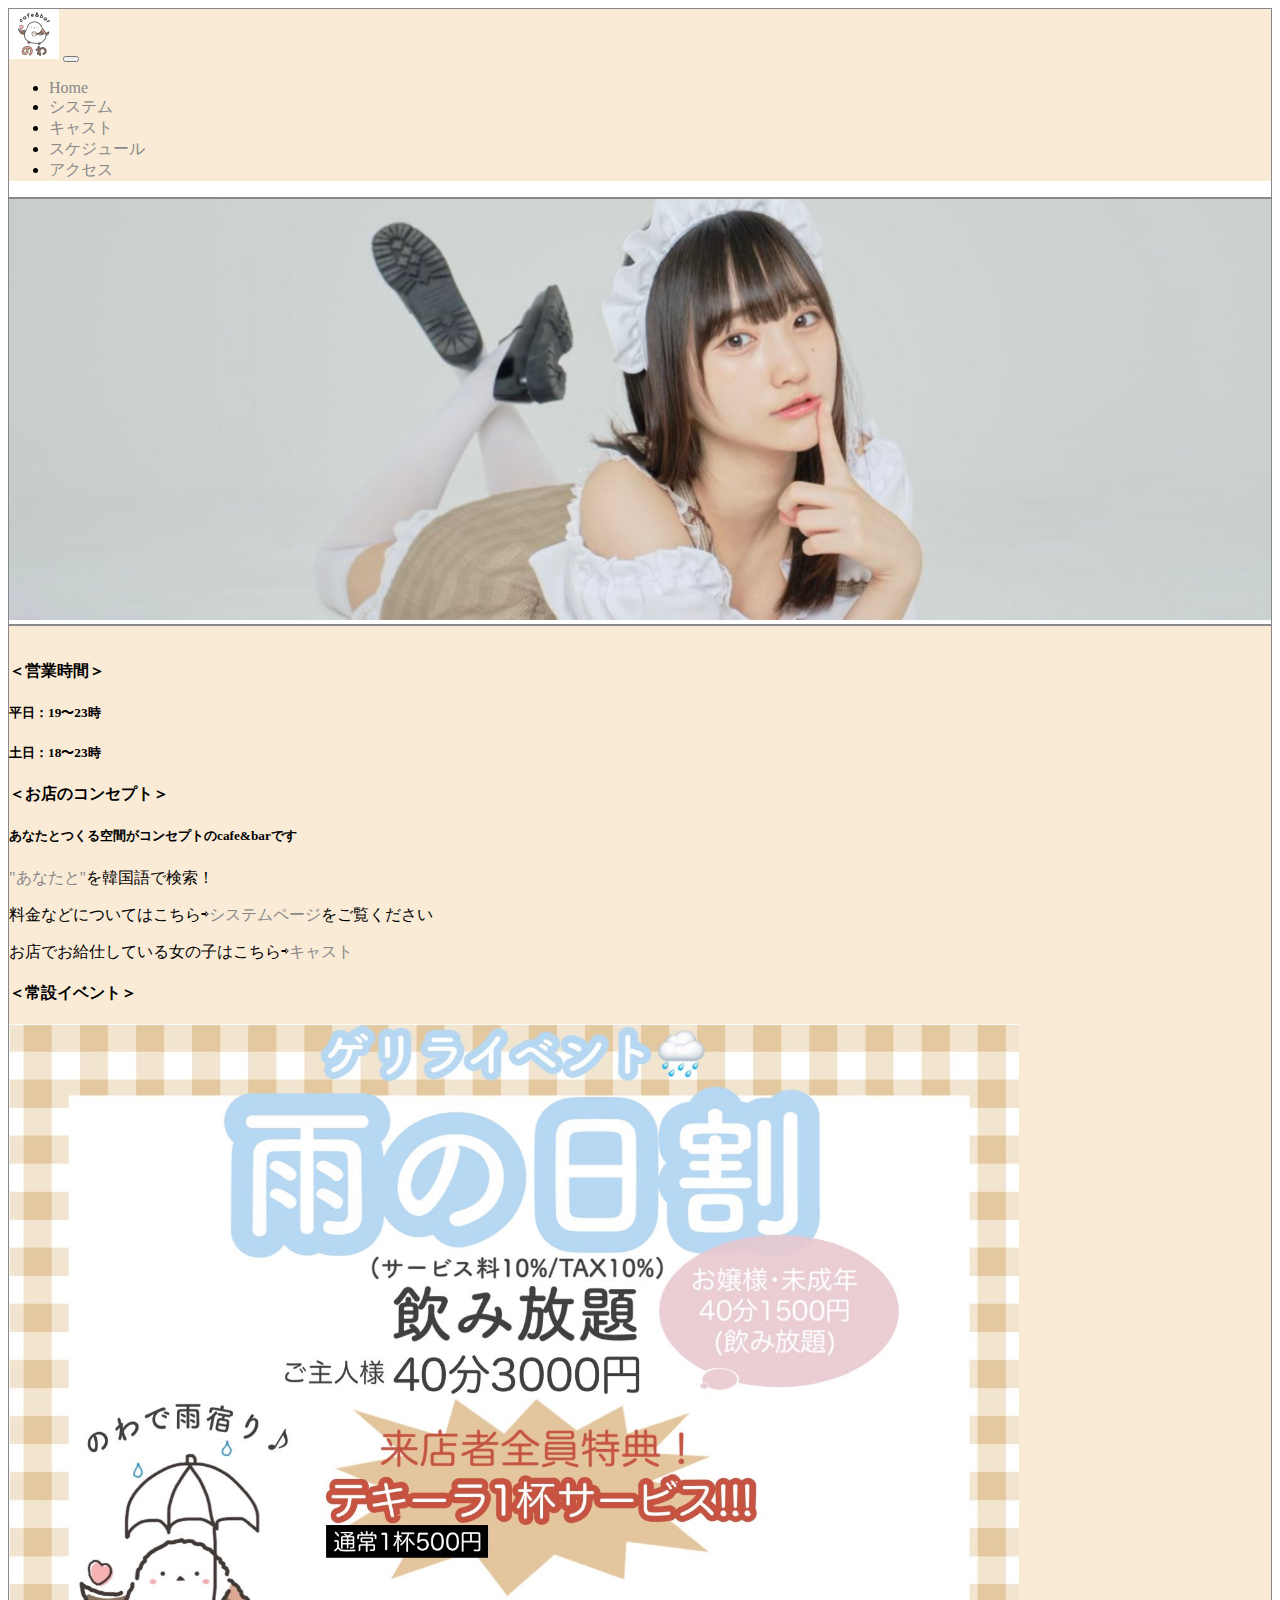
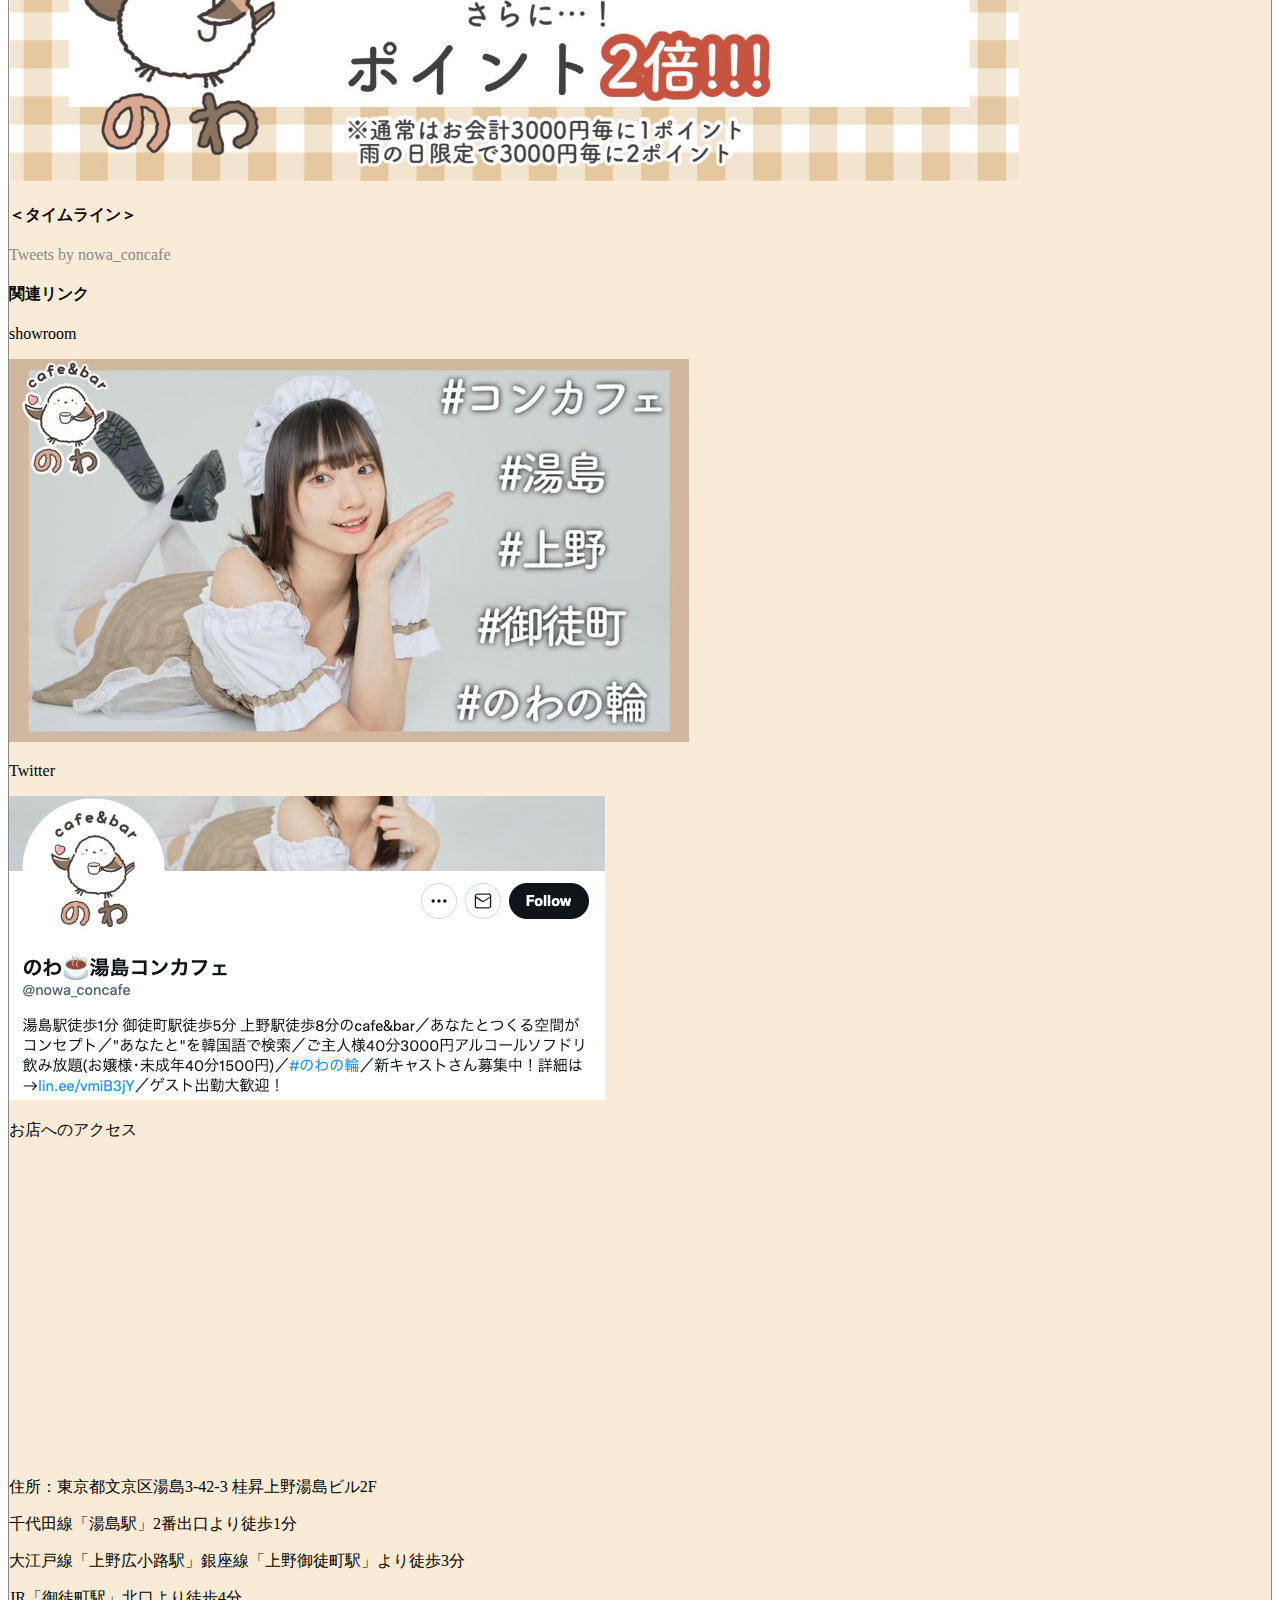
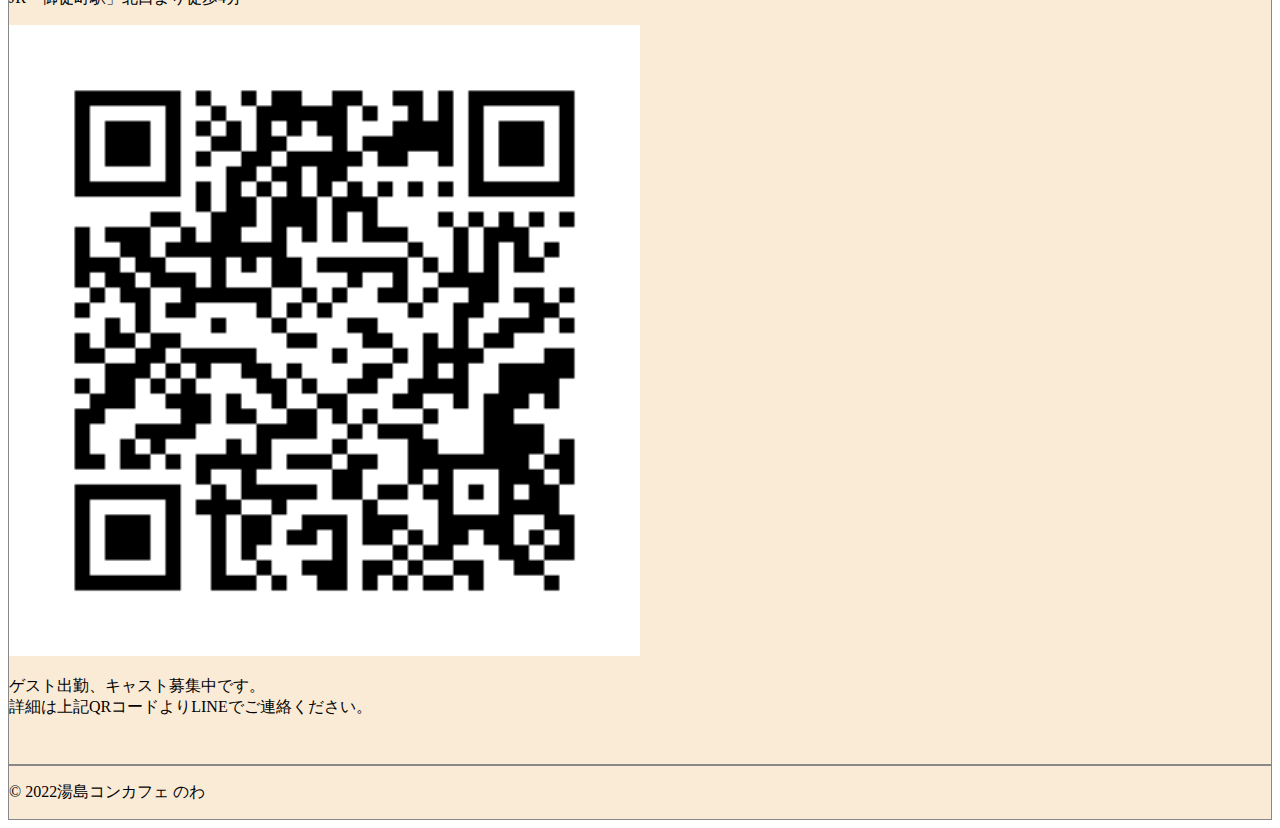
<file: index.html>
<!DOCTYPE html>
<html lang="ja">
<head>
    <meta charset="UTF-8">
    <meta http-equiv="X-UA-Compatible" content="IE=edge">
    <meta name="viewport" content="width=device-width, initial-scale=1.0">
    <title>のわ：トップページ</title>
    <!-- CSS only -->
    <link href="https://cdn.jsdelivr.net/npm/bootstrap@5.0.2/dist/css/bootstrap.min.css" rel="stylesheet" integrity="sha384-EVSTQN3/azprG1Anm3QDgpJLIm9Nao0Yz1ztcQTwFspd3yD65VohhpuuCOmLASjC" crossorigin="anonymous">
    <link rel="stylesheet" href="CSS/style.css">
</head>

<body>
        <header>
            <nav class="navbar navbar-expand-lg navbar-light" style="background-color: #FAEBD7;">
                <div class="container-fluid">
                  <a class="navbar-brand" href="#">
                    <img src="image/nowa-icon.jpeg" alt="のわアイコン" id="topicon">
                  </a>
                  <button class="navbar-toggler" type="button" data-bs-toggle="collapse" data-bs-target="#navbarSupportedContent" aria-controls="navbarSupportedContent" aria-expanded="false" aria-label="Toggle navigation">
                    <span class="navbar-toggler-icon"></span>
                  </button>
                  <div class="collapse navbar-collapse" id="navbarSupportedContent">
                    <ul class="navbar-nav">
                      <li class="nav-item">
                        <a class="nav-link" href="index.html">Home</a>
                      </li>
                      <li class="nav-item">
                        <a class="nav-link" href="system.html">システム</a>
                      </li>
                      <li class="nav-item">
                        <a class="nav-link" href="cast.html">キャスト</a>
                      </li>
                      <li class="nav-item">
                        <a class="nav-link" href="schedule.html">スケジュール</a>
                      </li>
                      <li class="nav-item">
                        <a class="nav-link" href="access.html">アクセス</a>
                      </li>
                    </ul>
                  </div>
                </div>
              </nav>
        </header>

            <div class="main-picture">
                <img src="image/nowa-main.jpeg" alt="のわトップ写真">
            </div>

        
            <div class="row">
                <!-- トップページのメインコンテンツ -->
                <div class="col-sm-9 text-center">
                    <main>
                        <h4>＜営業時間＞</h4>
                        <h5>平日：19〜23時</h5>
                        <h5>土日：18〜23時</h5>

                        <h4>＜お店のコンセプト＞</h4>
                        <h5>あなたとつくる空間がコンセプトのcafe&barです</h5>
                        <p><a href="https://www.google.com/search?q=%22%E3%81%82%E3%81%AA%E3%81%9F%E3%81%A8%22%E3%82%92%E9%9F%93%E5%9B%BD%E8%AA%9E%E3%81%A7%E6%A4%9C%E7%B4%A2&hl=ja&sxsrf=ALiCzsYdxEmTwbo6dJdPbE-U4WirctDlKA%3A1664973665017&ei=YXs9Y_JWiYH4BoaOv4AI&ved=0ahUKEwiyi_Sejsn6AhWJAN4KHQbHD4AQ4dUDCA4&uact=5&oq=%22%E3%81%82%E3%81%AA%E3%81%9F%E3%81%A8%22%E3%82%92%E9%9F%93%E5%9B%BD%E8%AA%9E%E3%81%A7%E6%A4%9C%E7%B4%A2&gs_lcp=Cgdnd3Mtd2l6EAMyBQgAEKIEMgcIABAeEKIEOgoIABBHENYEELADSgQIQRgASgQIRhgAUOAHWOAHYOYMaAFwAXgAgAF_iAF_kgEDMC4xmAEAoAECoAEByAEKwAEB&sclient=gws-wiz">"あなたと"</a>を韓国語で検索！</p>
                        <p>料金などについてはこちら⇨<a href="price.html">システムページ</a>をご覧ください</p>
                        <p>お店でお給仕している女の子はこちら⇨<a href="girls.html">キャスト</a></p>
                        

                        <h4>＜常設イベント＞</h4>
                        <img src="image/nowa-event.jpeg" alt="雨割りイベント" class="rain">

                        <h4>＜タイムライン＞</h4>
                        <a class="twitter-timeline" data-width="500" data-height="800" href="https://twitter.com/nowa_concafe?ref_src=twsrc%5Etfw">Tweets by nowa_concafe</a> <script async src="https://platform.twitter.com/widgets.js" charset="utf-8"></script>


                    </main>
                </div>
                <!-- トップページのサイドコンテンツ -->
                <div class="col-sm-3 text-center">
                    <aside>
                        <section id="side_banner">
                            <h4>関連リンク</h4>
                            <ul>
                                <p>showroom</p>
                                <li><a href="https://www.showroom-live.com/r/nowanowa" target="_blank"><img src="image/nowa-showroom.jpeg" alt="のわの輪"></a></li>
                                <p>Twitter</p>
                                <li><a href="https://twitter.com/nowa_concafe"><img src="image/nowa-twitter.png" alt="Twitterリンク"></a></li>
                                <p>お店へのアクセス</p>
                                <li><iframe src="https://www.google.com/maps/embed?pb=!1m18!1m12!1m3!1d1619.8639921849474!2d139.76986839675072!3d35.70831090000001!2m3!1f0!2f0!3f0!3m2!1i1024!2i768!4f13.1!3m3!1m2!1s0x60188d67fe59d623%3A0x14f47d55f6066976!2zY2FmZSZiYXIg44Gu44KP!5e0!3m2!1sja!2sjp!4v1664971679282!5m2!1sja!2sjp" width="100%" height="300" style="border:0;" allowfullscreen="" loading="lazy" referrerpolicy="no-referrer-when-downgrade"></iframe></li>
                                <p>住所：東京都文京区湯島3-42-3 桂昇上野湯島ビル2F</p>
                                <p>千代田線「湯島駅」2番出口より徒歩1分</p>
                                <p>大江戸線「上野広小路駅」銀座線「上野御徒町駅」より徒歩3分</p>
                                <p>JR「御徒町駅」北口より徒歩4分</p>
                                <li><a href="https://line.me/R/ti/p/@554baigu"><img src="image/castimages/recruit.png" alt="LINE求人" id="recruit"></a></li>
                                <p>
                                  ゲスト出勤、キャスト募集中です。<br>
                                  詳細は上記QRコードよりLINEでご連絡ください。
                                </p>
                                </li>
                            </ul>
                        </section>
                    </aside>
                </div>

            </div>
        


        <footer>
            <p>&copy; 2022湯島コンカフェ のわ</p>
        </footer>

    <!-- JavaScript Bundle with Popper -->
    <script src="https://cdn.jsdelivr.net/npm/bootstrap@5.0.2/dist/js/bootstrap.bundle.min.js" integrity="sha384-MrcW6ZMFYlzcLA8Nl+NtUVF0sA7MsXsP1UyJoMp4YLEuNSfAP+JcXn/tWtIaxVXM" crossorigin="anonymous"></script>

</body>
</html>
</file>
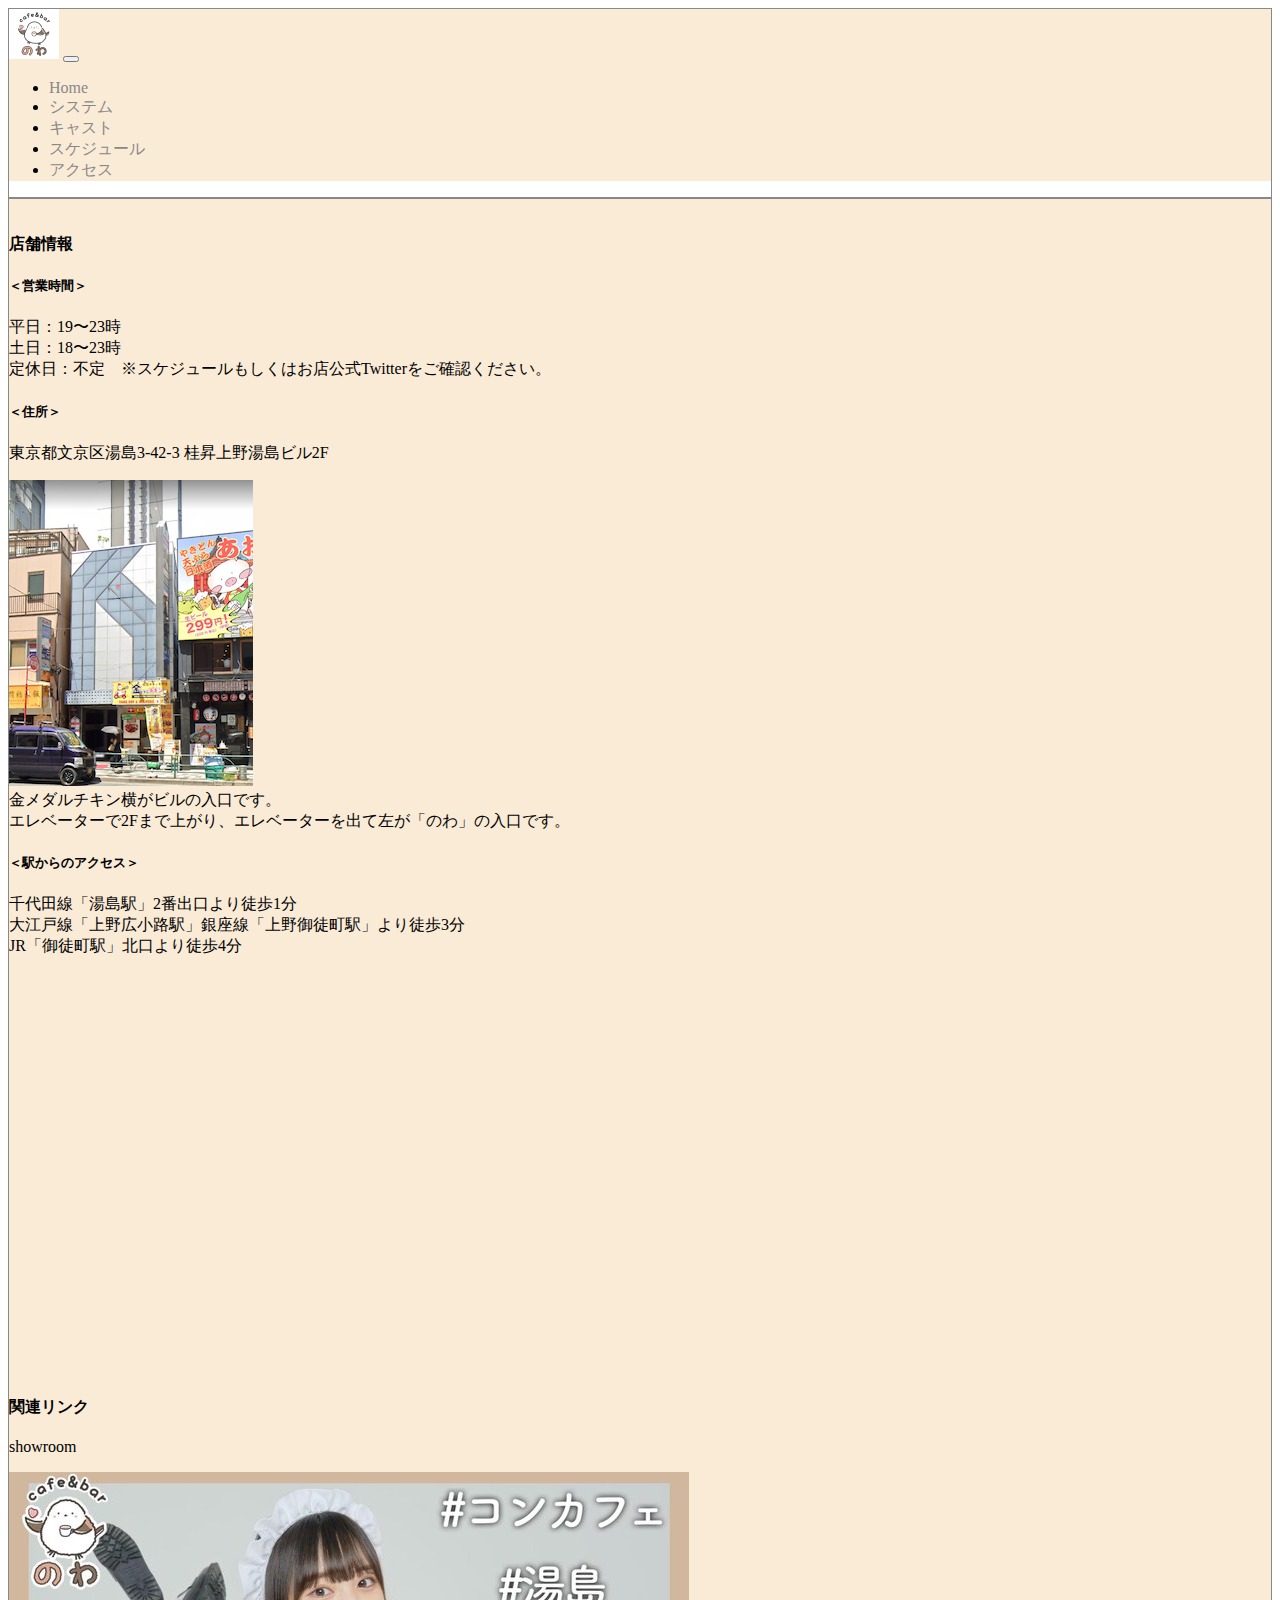
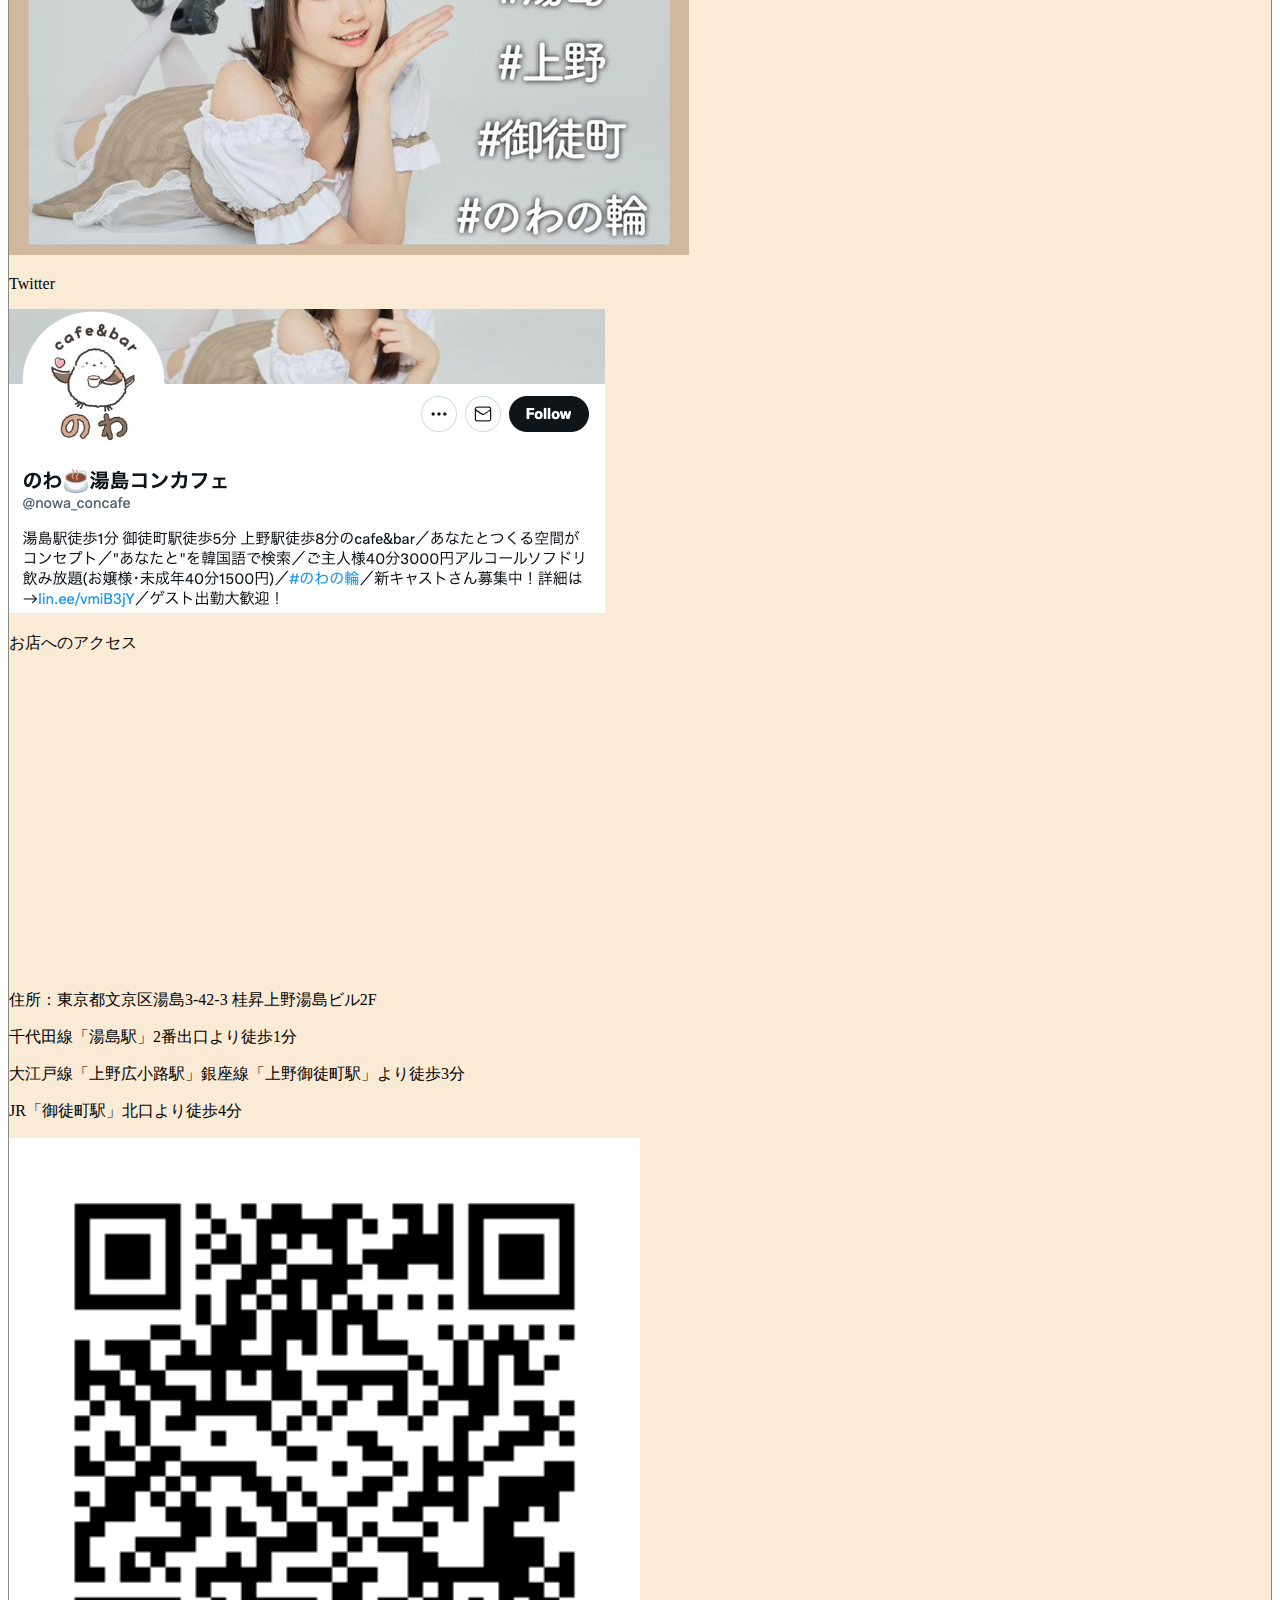
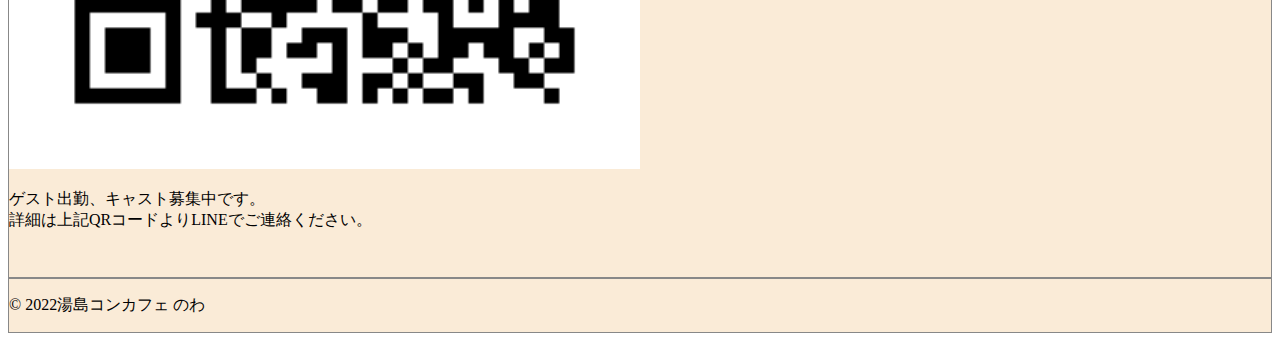
<file: access.html>
<!DOCTYPE html>
<html lang="ja">
<head>
    <meta charset="UTF-8">
    <meta http-equiv="X-UA-Compatible" content="IE=edge">
    <meta name="viewport" content="width=device-width, initial-scale=1.0">
    <title>のわ：アクセス</title>
    <!-- CSS only -->
    <link href="https://cdn.jsdelivr.net/npm/bootstrap@5.0.2/dist/css/bootstrap.min.css" rel="stylesheet" integrity="sha384-EVSTQN3/azprG1Anm3QDgpJLIm9Nao0Yz1ztcQTwFspd3yD65VohhpuuCOmLASjC" crossorigin="anonymous">
    <link rel="stylesheet" href="CSS/style.css">
</head>

<body>
        <header>
            <nav class="navbar navbar-expand-lg navbar-light" style="background-color: #FAEBD7;">
                <div class="container-fluid">
                  <a class="navbar-brand" href="#">
                    <img src="image/nowa-icon.jpeg" alt="のわアイコン" id="topicon">
                  </a>
                  <button class="navbar-toggler" type="button" data-bs-toggle="collapse" data-bs-target="#navbarSupportedContent" aria-controls="navbarSupportedContent" aria-expanded="false" aria-label="Toggle navigation">
                    <span class="navbar-toggler-icon"></span>
                  </button>
                  <div class="collapse navbar-collapse" id="navbarSupportedContent">
                    <ul class="navbar-nav">
                      <li class="nav-item">
                        <a class="nav-link" href="index.html">Home</a>
                      </li>
                      <li class="nav-item">
                        <a class="nav-link" href="system.html">システム</a>
                      </li>
                      <li class="nav-item">
                        <a class="nav-link" href="cast.html">キャスト</a>
                      </li>
                      <li class="nav-item">
                        <a class="nav-link" href="schedule.html">スケジュール</a>
                      </li>
                      <li class="nav-item">
                        <a class="nav-link" href="access.html">アクセス</a>
                      </li>
                    </ul>
                  </div>
                </div>
              </nav>
        </header>

        
            <div class="row">
                <!-- トップページのメインコンテンツ -->
                <div class="col-sm-9 text-center">
                    <main>
                        <h4>店舗情報</h4>
                        <div class="access">
                          <h5>＜営業時間＞</h5>
                          <p>
                            平日：19〜23時<br>
                            土日：18〜23時<br>
                            定休日：不定　※スケジュールもしくはお店公式Twitterをご確認ください。
                          </p>
                          <h5>＜住所＞</h5>
                          <p>東京都文京区湯島3-42-3 桂昇上野湯島ビル2F</p>
                          <p>
                            <!-- 写真は仮で差し替え予定？　-->
                            <img src="image/entrance.png" alt="お店入り口"><br>
                            金メダルチキン横がビルの入口です。<br>
                            エレベーターで2Fまで上がり、エレベーターを出て左が「のわ」の入口です。
                          </p>
                          <h5>＜駅からのアクセス＞</h5>
                          <p>
                            千代田線「湯島駅」2番出口より徒歩1分<br>
                            大江戸線「上野広小路駅」銀座線「上野御徒町駅」より徒歩3分<br>
                            JR「御徒町駅」北口より徒歩4分<br>
                          </p>
                        </div>
                        <iframe src="https://www.google.com/maps/embed?pb=!1m18!1m12!1m3!1d1619.8639921849474!2d139.76986839675072!3d35.70831090000001!2m3!1f0!2f0!3f0!3m2!1i1024!2i768!4f13.1!3m3!1m2!1s0x60188d67fe59d623%3A0x14f47d55f6066976!2zY2FmZSZiYXIg44Gu44KP!5e0!3m2!1sja!2sjp!4v1664971679282!5m2!1sja!2sjp" width="100%" height="400" style="border:0;" allowfullscreen="" loading="lazy" referrerpolicy="no-referrer-when-downgrade"></iframe>

                    </main>
                </div>
                <!-- トップページのサイドコンテンツ -->
                <div class="col-sm-3 text-center">
                    <aside>
                        <section id="side_banner">
                            <h4>関連リンク</h4>
                            <ul>
                              <p>showroom</p>
                              <li><a href="https://www.showroom-live.com/r/nowanowa" target="_blank"><img src="image/nowa-showroom.jpeg" alt="のわの輪"></a></li>
                              <p>Twitter</p>
                              <li><a href="https://twitter.com/nowa_concafe"><img src="image/nowa-twitter.png" alt="Twitterリンク"></a></li>
                              <p>お店へのアクセス</p>
                              <li><iframe src="https://www.google.com/maps/embed?pb=!1m18!1m12!1m3!1d1619.8639921849474!2d139.76986839675072!3d35.70831090000001!2m3!1f0!2f0!3f0!3m2!1i1024!2i768!4f13.1!3m3!1m2!1s0x60188d67fe59d623%3A0x14f47d55f6066976!2zY2FmZSZiYXIg44Gu44KP!5e0!3m2!1sja!2sjp!4v1664971679282!5m2!1sja!2sjp" width="100%" height="300" style="border:0;" allowfullscreen="" loading="lazy" referrerpolicy="no-referrer-when-downgrade"></iframe></li>
                              <p>住所：東京都文京区湯島3-42-3 桂昇上野湯島ビル2F</p>
                              <p>千代田線「湯島駅」2番出口より徒歩1分</p>
                              <p>大江戸線「上野広小路駅」銀座線「上野御徒町駅」より徒歩3分</p>
                              <p>JR「御徒町駅」北口より徒歩4分</p>
                              <li><a href="https://line.me/R/ti/p/@554baigu"><img src="image/castimages/recruit.png" alt="LINE求人" id="recruit"></a></li>
                              <p>
                                ゲスト出勤、キャスト募集中です。<br>
                                詳細は上記QRコードよりLINEでご連絡ください。
                              </p>
                              </li>
                          </ul>
                        </section>
                    </aside>
                </div>

            </div>
        


        <footer>
            <p>&copy; 2022湯島コンカフェ のわ</p>
        </footer>

    <!-- JavaScript Bundle with Popper -->
    <script src="https://cdn.jsdelivr.net/npm/bootstrap@5.0.2/dist/js/bootstrap.bundle.min.js" integrity="sha384-MrcW6ZMFYlzcLA8Nl+NtUVF0sA7MsXsP1UyJoMp4YLEuNSfAP+JcXn/tWtIaxVXM" crossorigin="anonymous"></script>

</body>
</html>
</file>
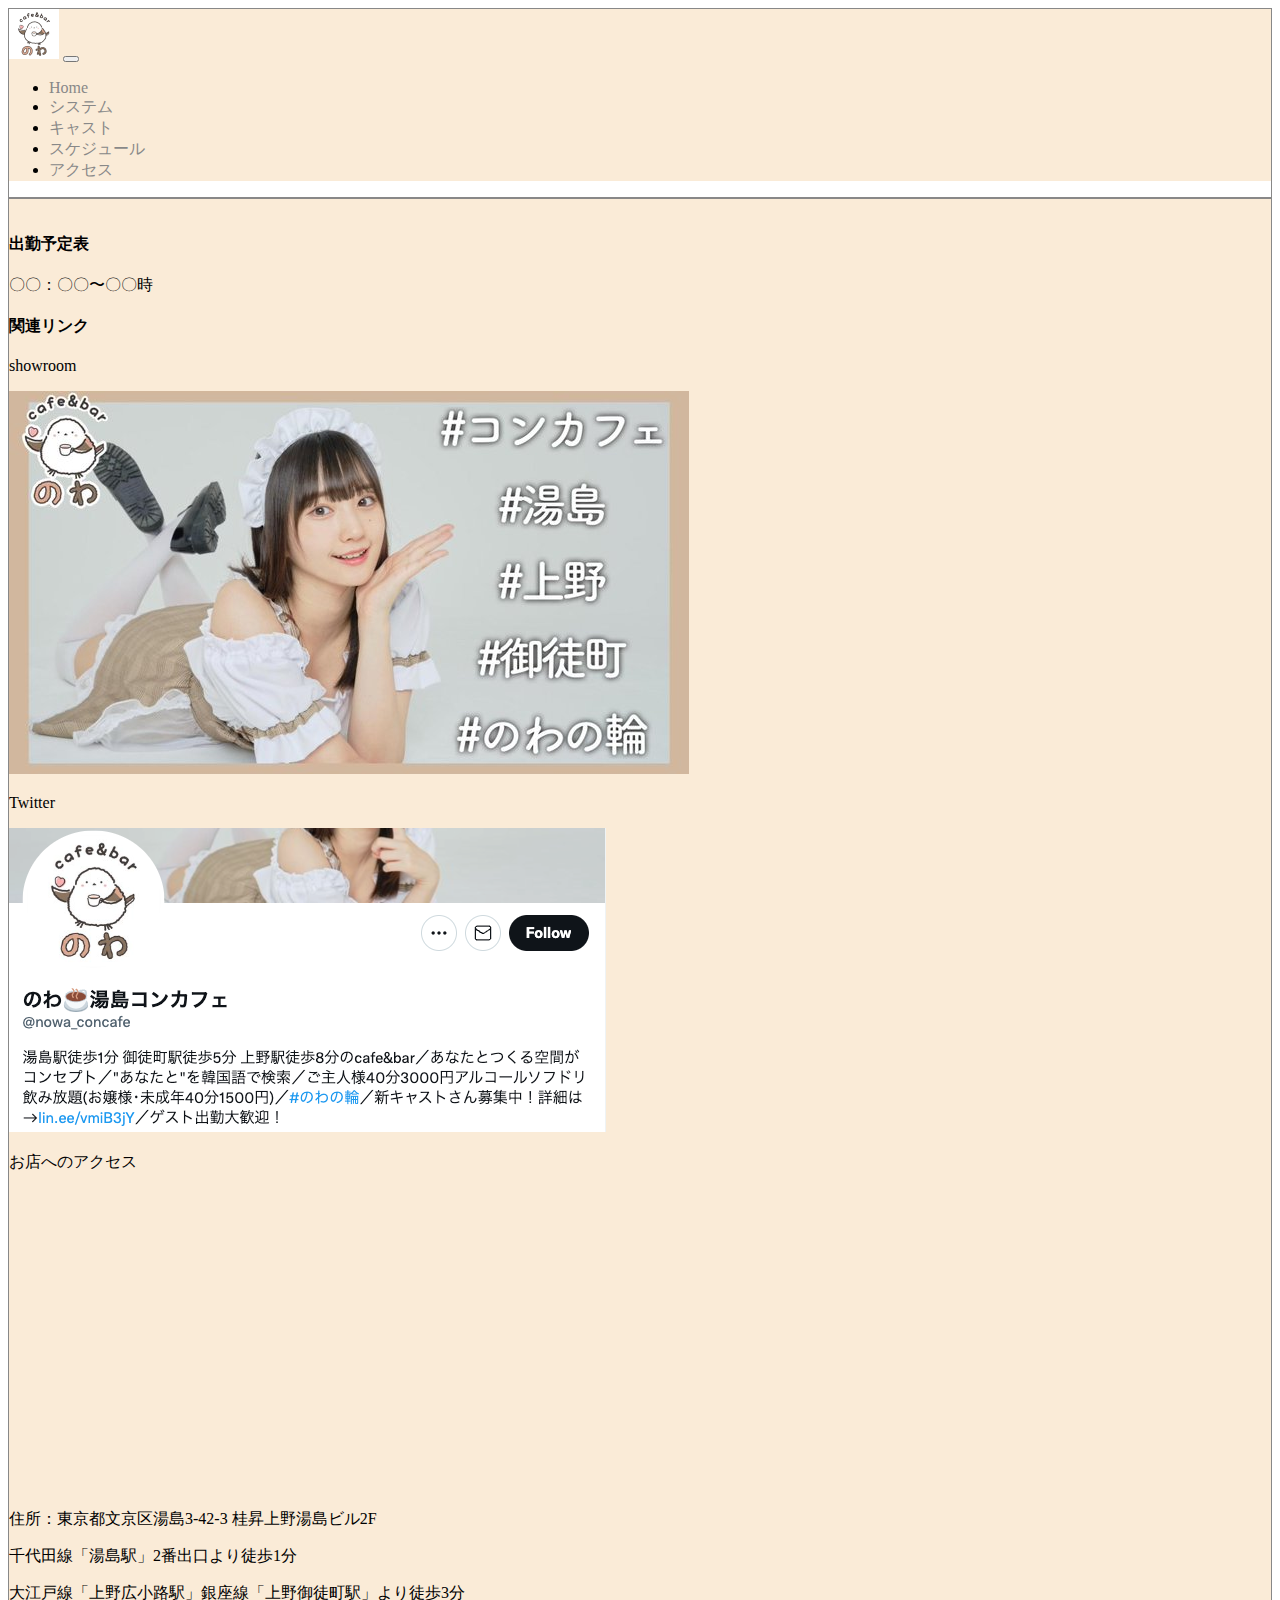
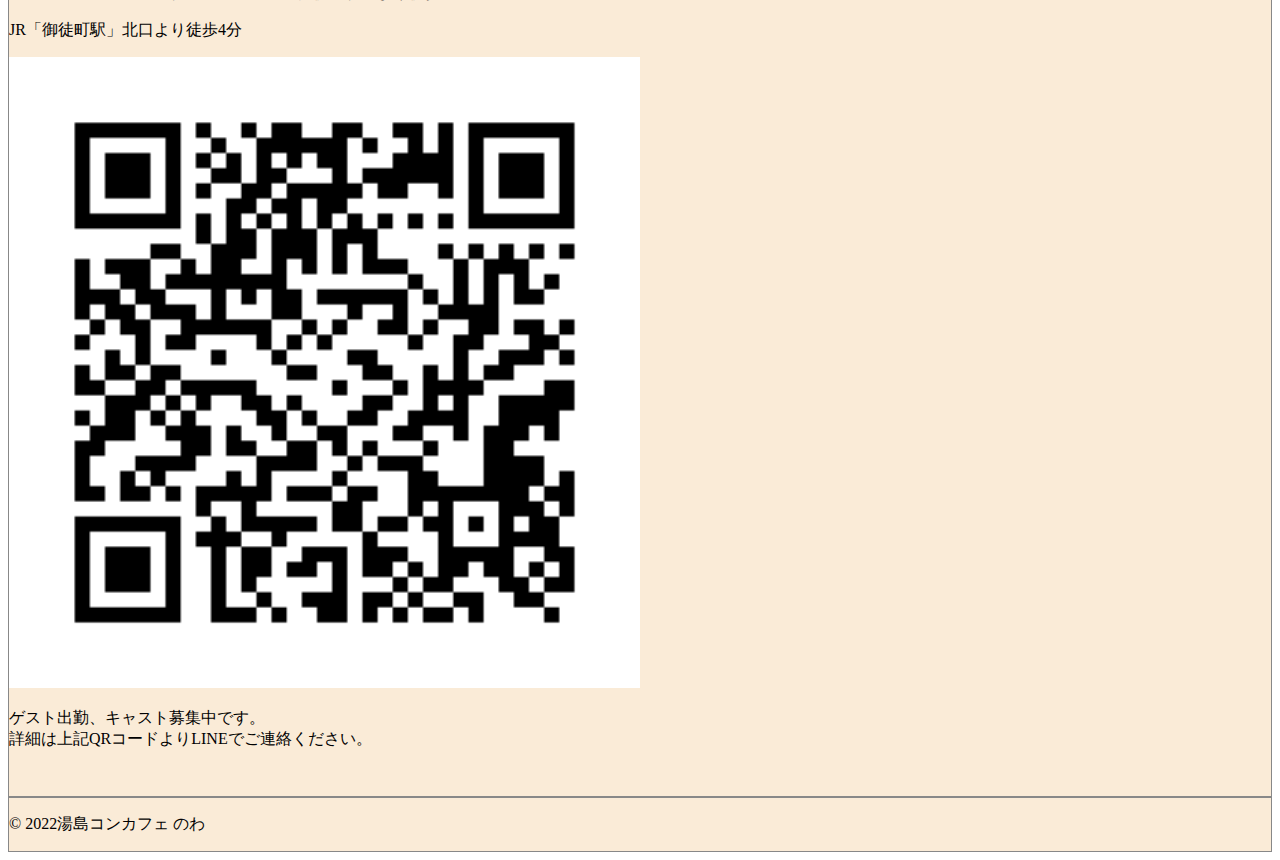
<file: base.html>
<!DOCTYPE html>
<html lang="ja">
<head>
    <meta charset="UTF-8">
    <meta http-equiv="X-UA-Compatible" content="IE=edge">
    <meta name="viewport" content="width=device-width, initial-scale=1.0">
    <title>のわ：湯島コンカフェ</title>
    <!-- CSS only -->
    <link href="https://cdn.jsdelivr.net/npm/bootstrap@5.0.2/dist/css/bootstrap.min.css" rel="stylesheet" integrity="sha384-EVSTQN3/azprG1Anm3QDgpJLIm9Nao0Yz1ztcQTwFspd3yD65VohhpuuCOmLASjC" crossorigin="anonymous">
    <link rel="stylesheet" href="CSS/style.css">
</head>

<body>
        <header>
            <nav class="navbar navbar-expand-lg navbar-light" style="background-color: #FAEBD7;">
                <div class="container-fluid">
                  <a class="navbar-brand" href="#">
                    <img src="image/nowa-icon.jpeg" alt="のわアイコン" id="topicon">
                  </a>
                  <button class="navbar-toggler" type="button" data-bs-toggle="collapse" data-bs-target="#navbarSupportedContent" aria-controls="navbarSupportedContent" aria-expanded="false" aria-label="Toggle navigation">
                    <span class="navbar-toggler-icon"></span>
                  </button>
                  <div class="collapse navbar-collapse" id="navbarSupportedContent">
                    <ul class="navbar-nav">
                      <li class="nav-item">
                        <a class="nav-link" href="index.html">Home</a>
                      </li>
                      <li class="nav-item">
                        <a class="nav-link" href="system.html">システム</a>
                      </li>
                      <li class="nav-item">
                        <a class="nav-link" href="cast.html">キャスト</a>
                      </li>
                      <li class="nav-item">
                        <a class="nav-link" href="schedule.html">スケジュール</a>
                      </li>
                      <li class="nav-item">
                        <a class="nav-link" href="access.html">アクセス</a>
                      </li>
                    </ul>
                  </div>
                </div>
              </nav>
        </header>

        
            <div class="row">
                <!-- トップページのメインコンテンツ -->
                <div class="col-sm-9 text-center">
                    <main>
                        <h4>出勤予定表</h4>
                        <p>〇〇：〇〇〜〇〇時</p>

                    </main>
                </div>
                <!-- トップページのサイドコンテンツ -->
                <div class="col-sm-3 text-center">
                    <aside>
                        <section id="side_banner">
                            <h4>関連リンク</h4>
                            <ul>
                                <p>showroom</p>
                                <li><a href="https://www.showroom-live.com/r/nowanowa" target="_blank"><img src="image/nowa-showroom.jpeg" alt="のわの輪"></a></li>
                                <p>Twitter</p>
                                <li><a href="https://twitter.com/nowa_concafe"><img src="image/nowa-twitter.png" alt="Twitterリンク"></a></li>
                                <p>お店へのアクセス</p>
                                <li><iframe src="https://www.google.com/maps/embed?pb=!1m18!1m12!1m3!1d1619.8639921849474!2d139.76986839675072!3d35.70831090000001!2m3!1f0!2f0!3f0!3m2!1i1024!2i768!4f13.1!3m3!1m2!1s0x60188d67fe59d623%3A0x14f47d55f6066976!2zY2FmZSZiYXIg44Gu44KP!5e0!3m2!1sja!2sjp!4v1664971679282!5m2!1sja!2sjp" width="100%" height="300" style="border:0;" allowfullscreen="" loading="lazy" referrerpolicy="no-referrer-when-downgrade"></iframe></li>
                                <p>住所：東京都文京区湯島3-42-3 桂昇上野湯島ビル2F</p>
                                <p>千代田線「湯島駅」2番出口より徒歩1分</p>
                                <p>大江戸線「上野広小路駅」銀座線「上野御徒町駅」より徒歩3分</p>
                                <p>JR「御徒町駅」北口より徒歩4分</p>
                                <li><a href="https://line.me/R/ti/p/@554baigu"><img src="image/castimages/recruit.png" alt="LINE求人" id="recruit"></a></li>
                                <p>
                                  ゲスト出勤、キャスト募集中です。<br>
                                  詳細は上記QRコードよりLINEでご連絡ください。
                                </p>
                                </li>
                            </ul>
                        </section>
                    </aside>
                </div>

            </div>
        


        <footer>
            <p>&copy; 2022湯島コンカフェ のわ</p>
        </footer>

    <!-- JavaScript Bundle with Popper -->
    <script src="https://cdn.jsdelivr.net/npm/bootstrap@5.0.2/dist/js/bootstrap.bundle.min.js" integrity="sha384-MrcW6ZMFYlzcLA8Nl+NtUVF0sA7MsXsP1UyJoMp4YLEuNSfAP+JcXn/tWtIaxVXM" crossorigin="anonymous"></script>

</body>
</html>
</file>
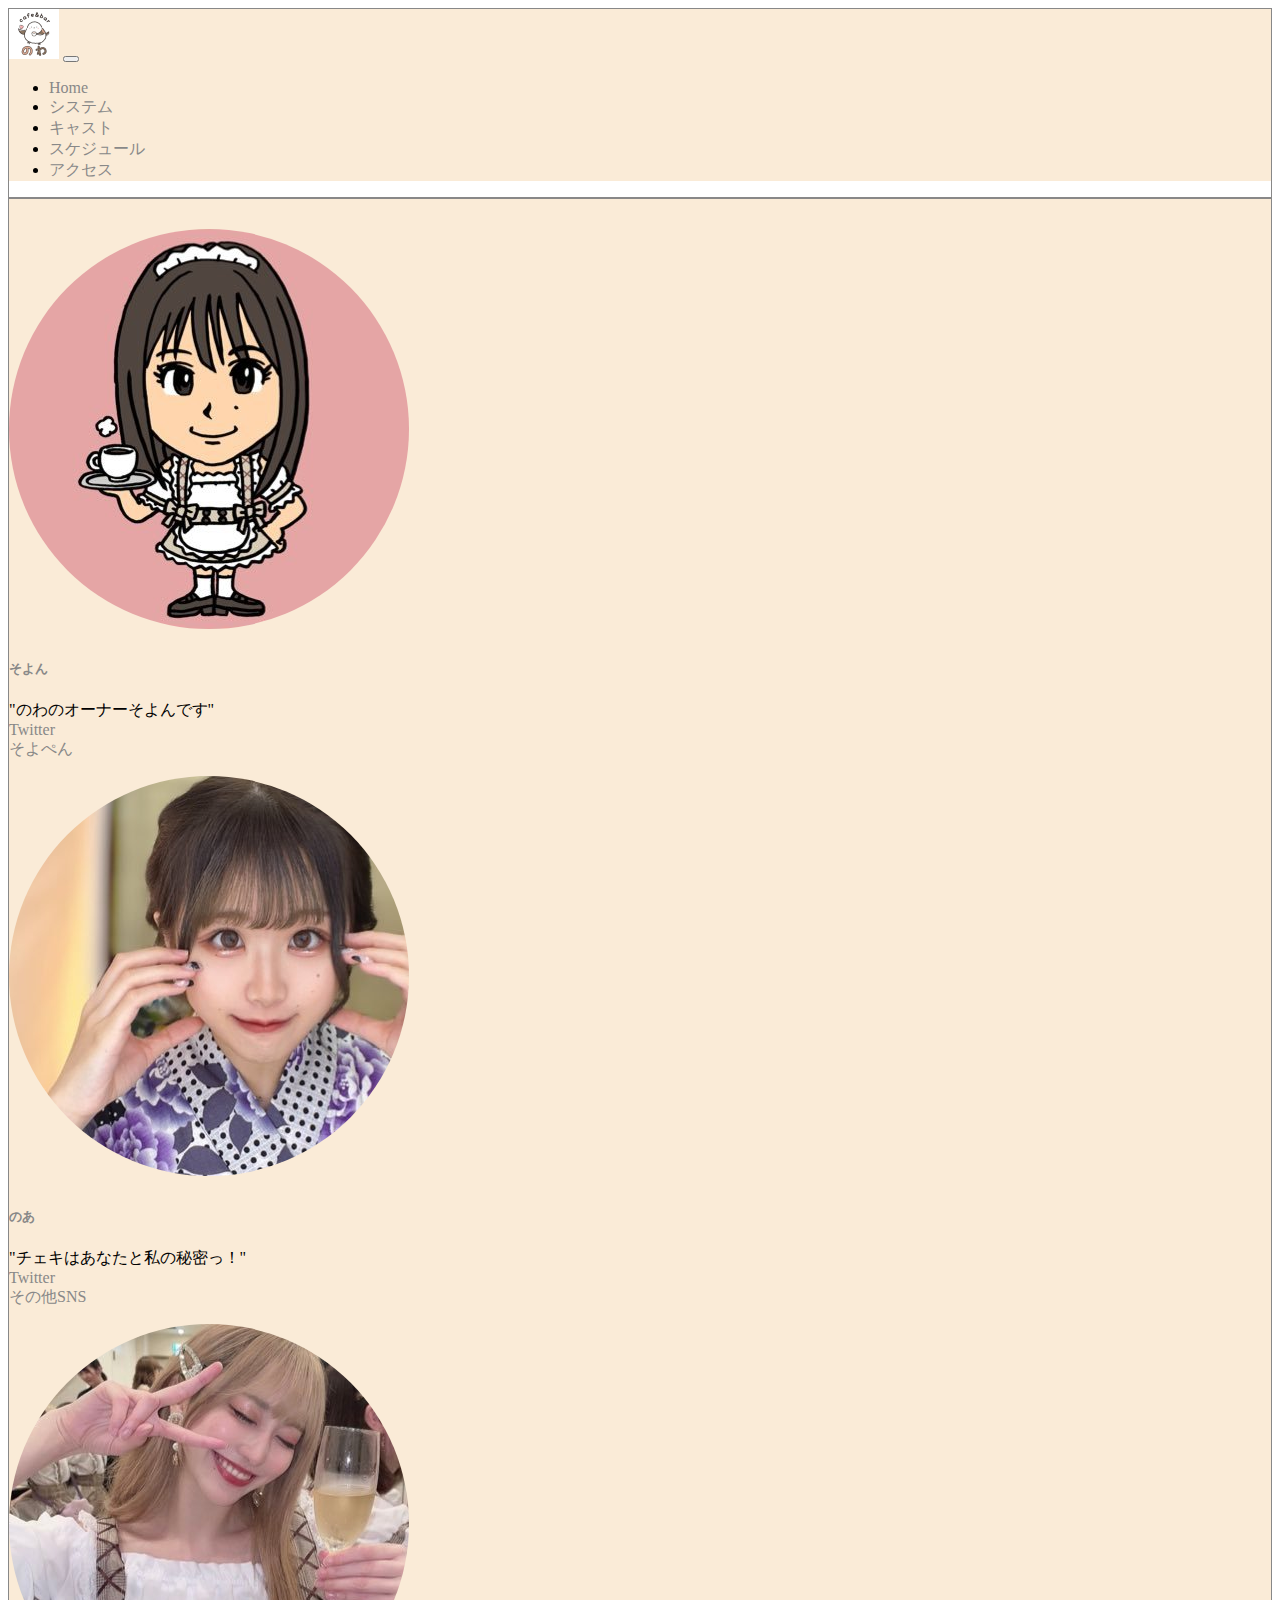
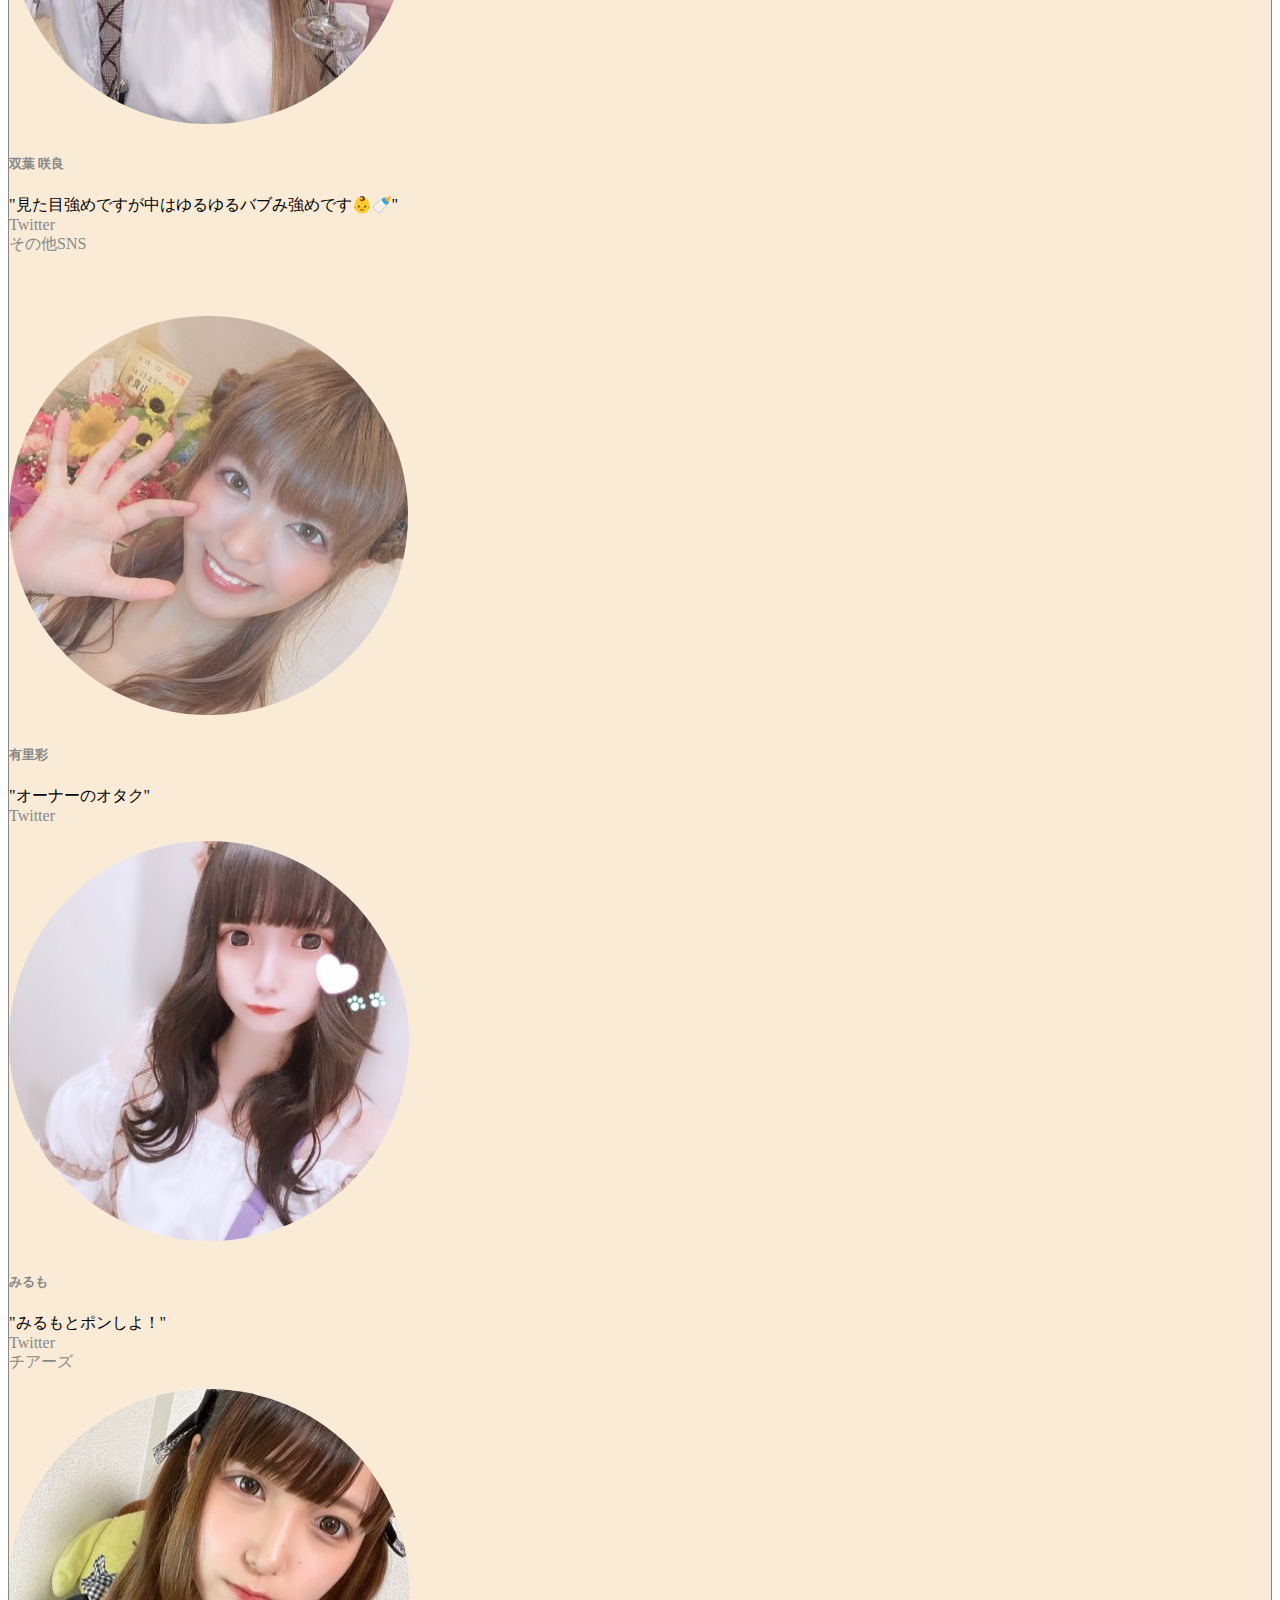
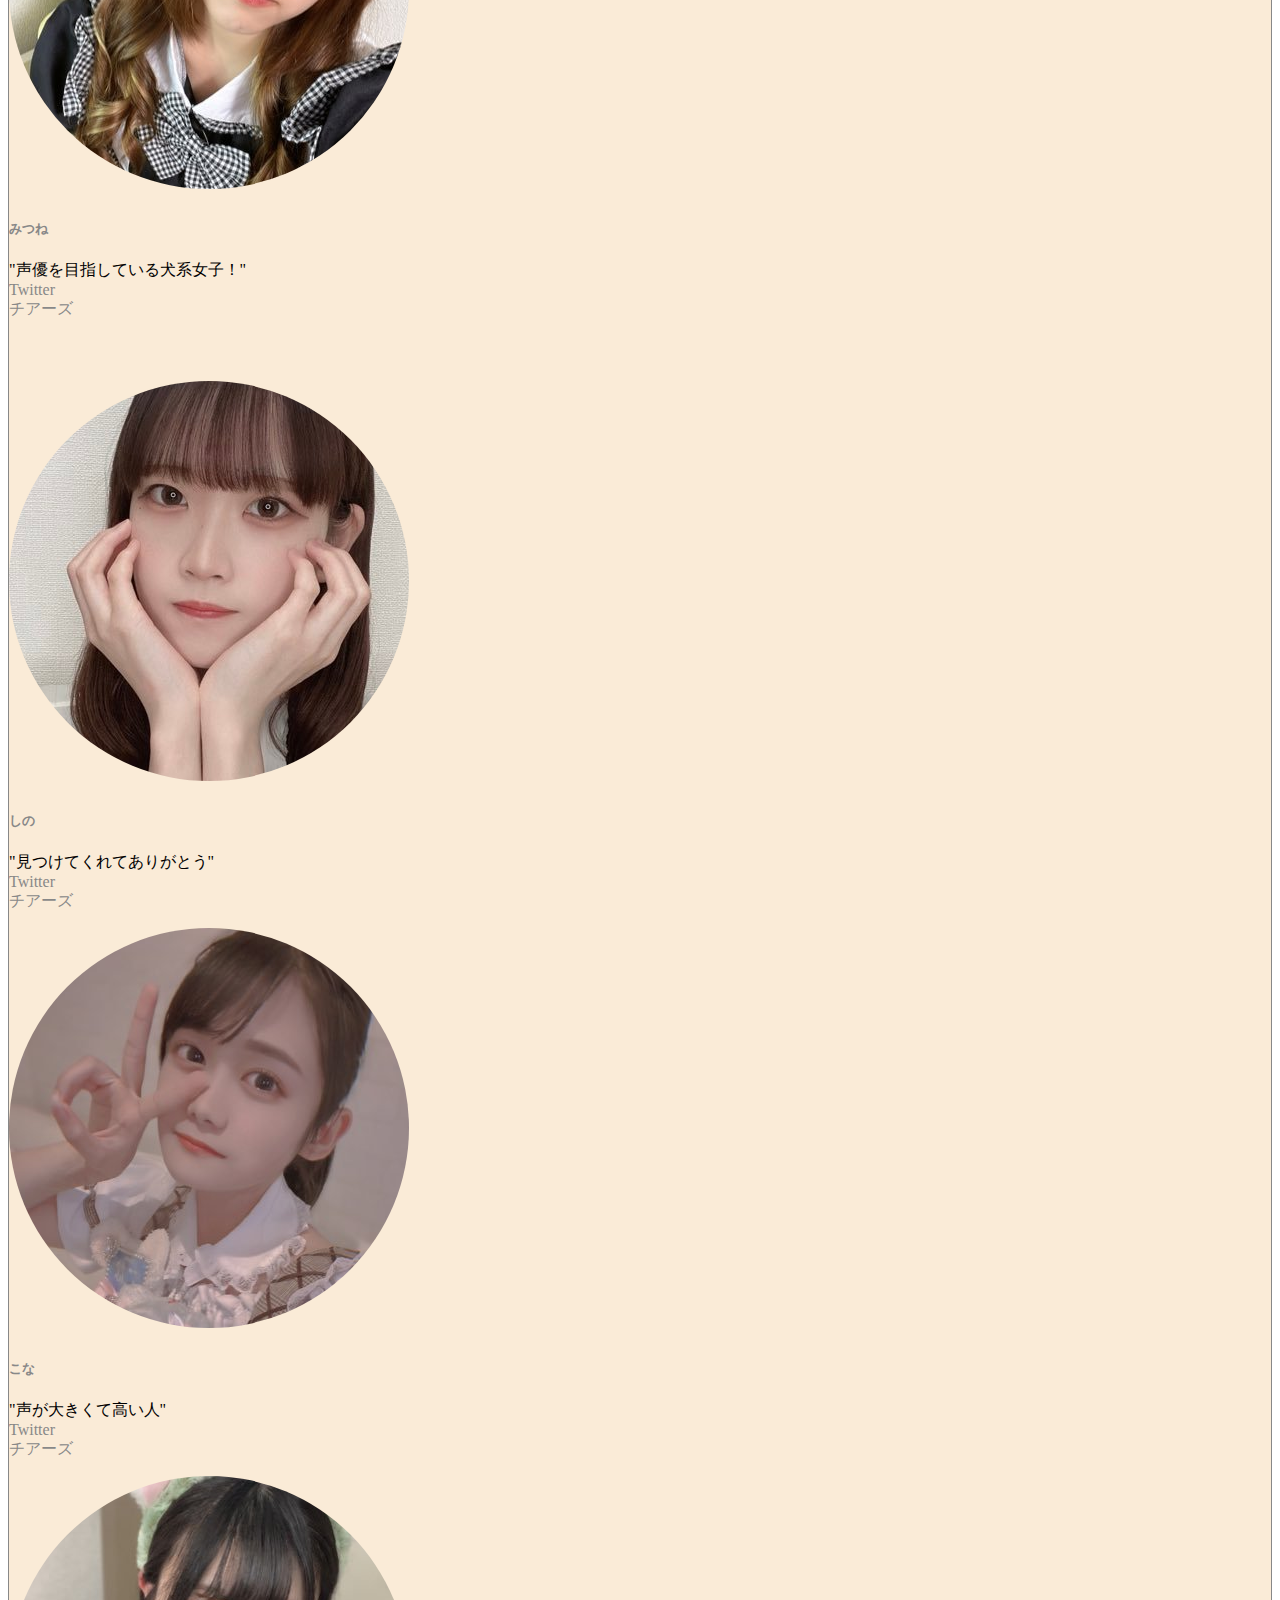
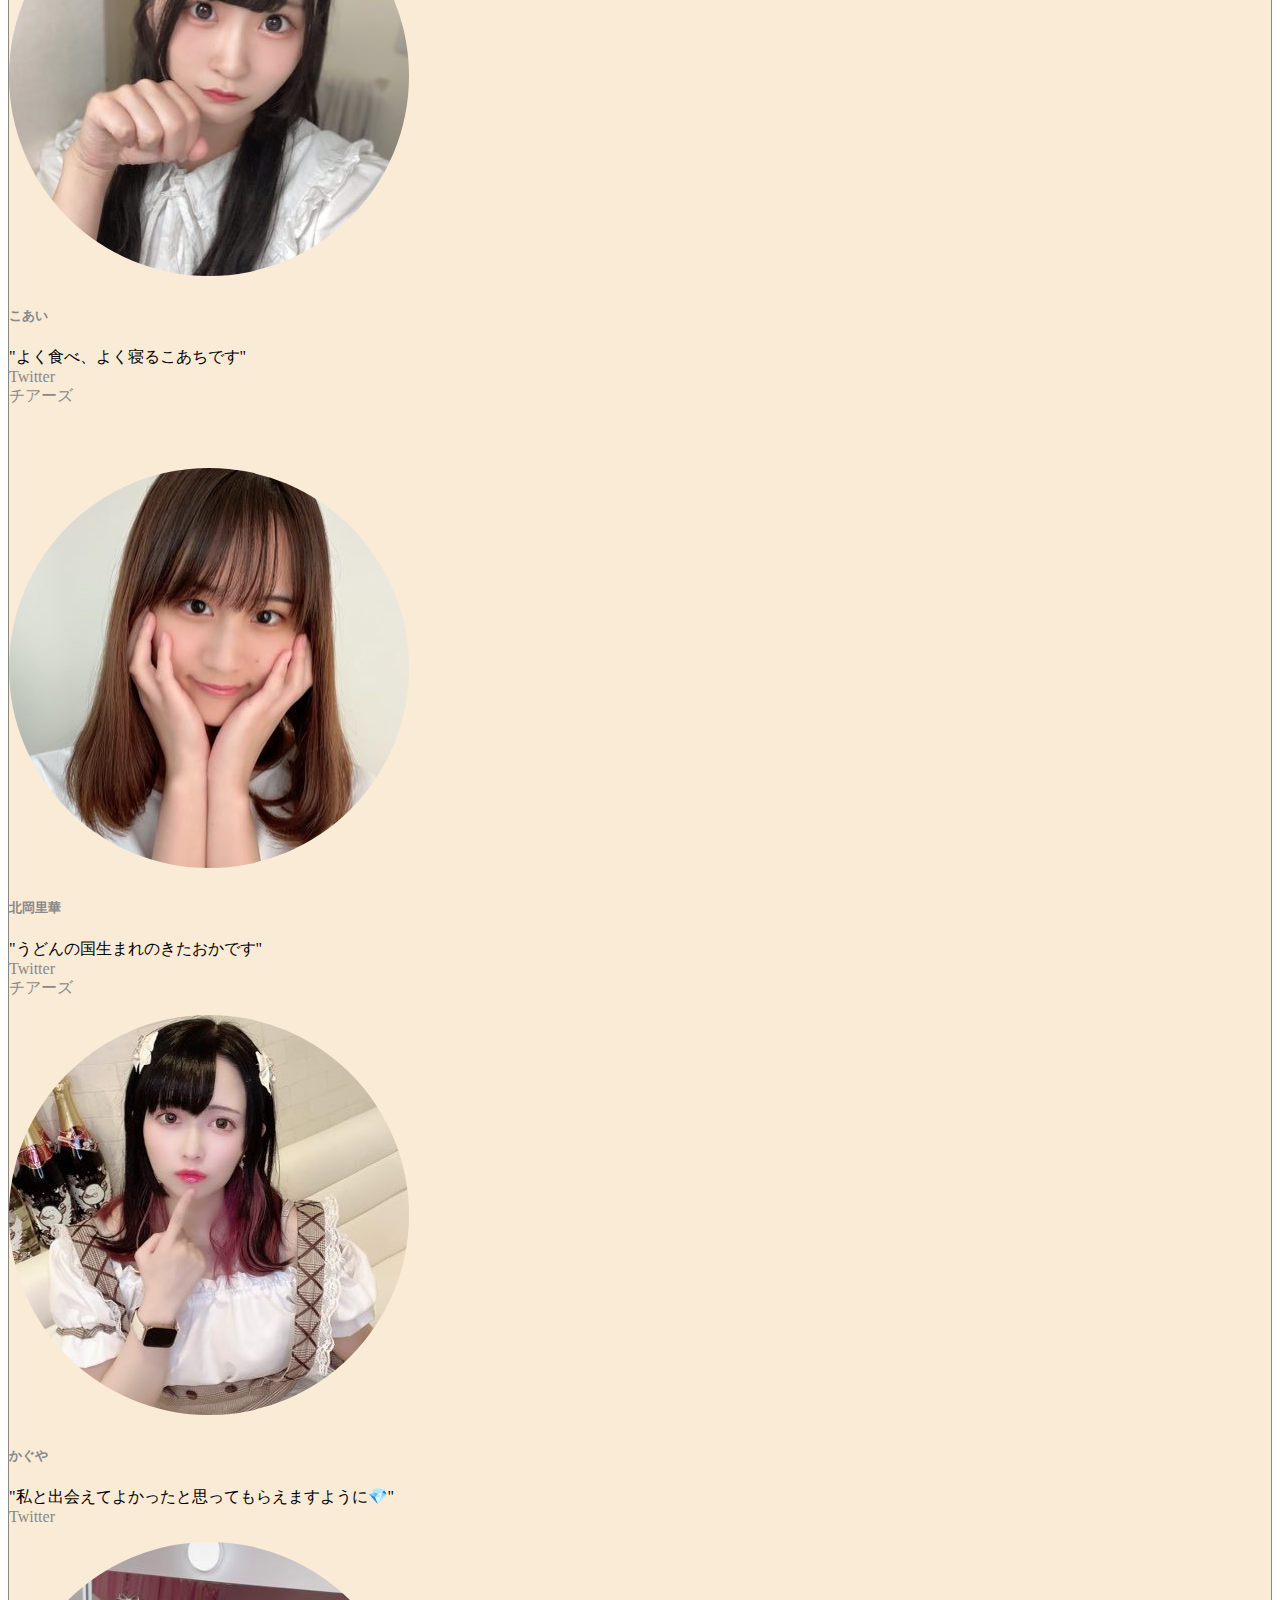
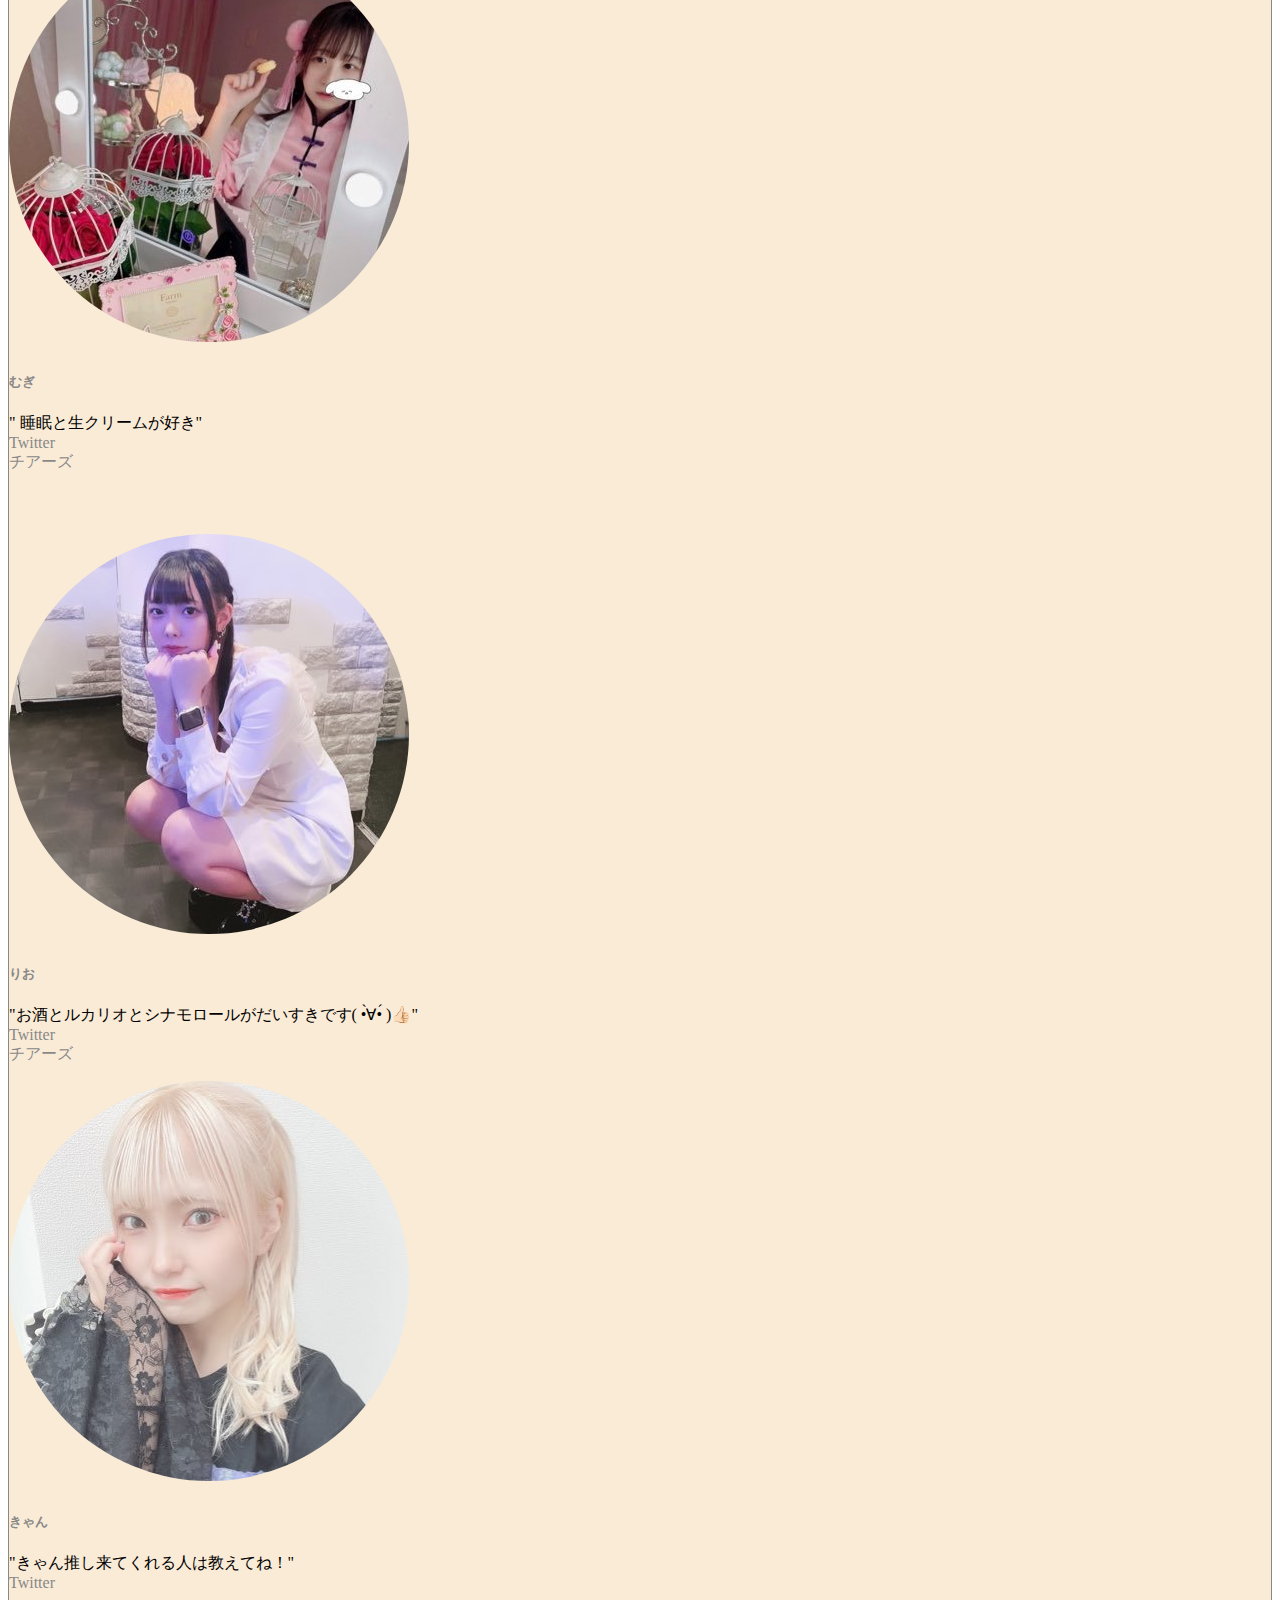
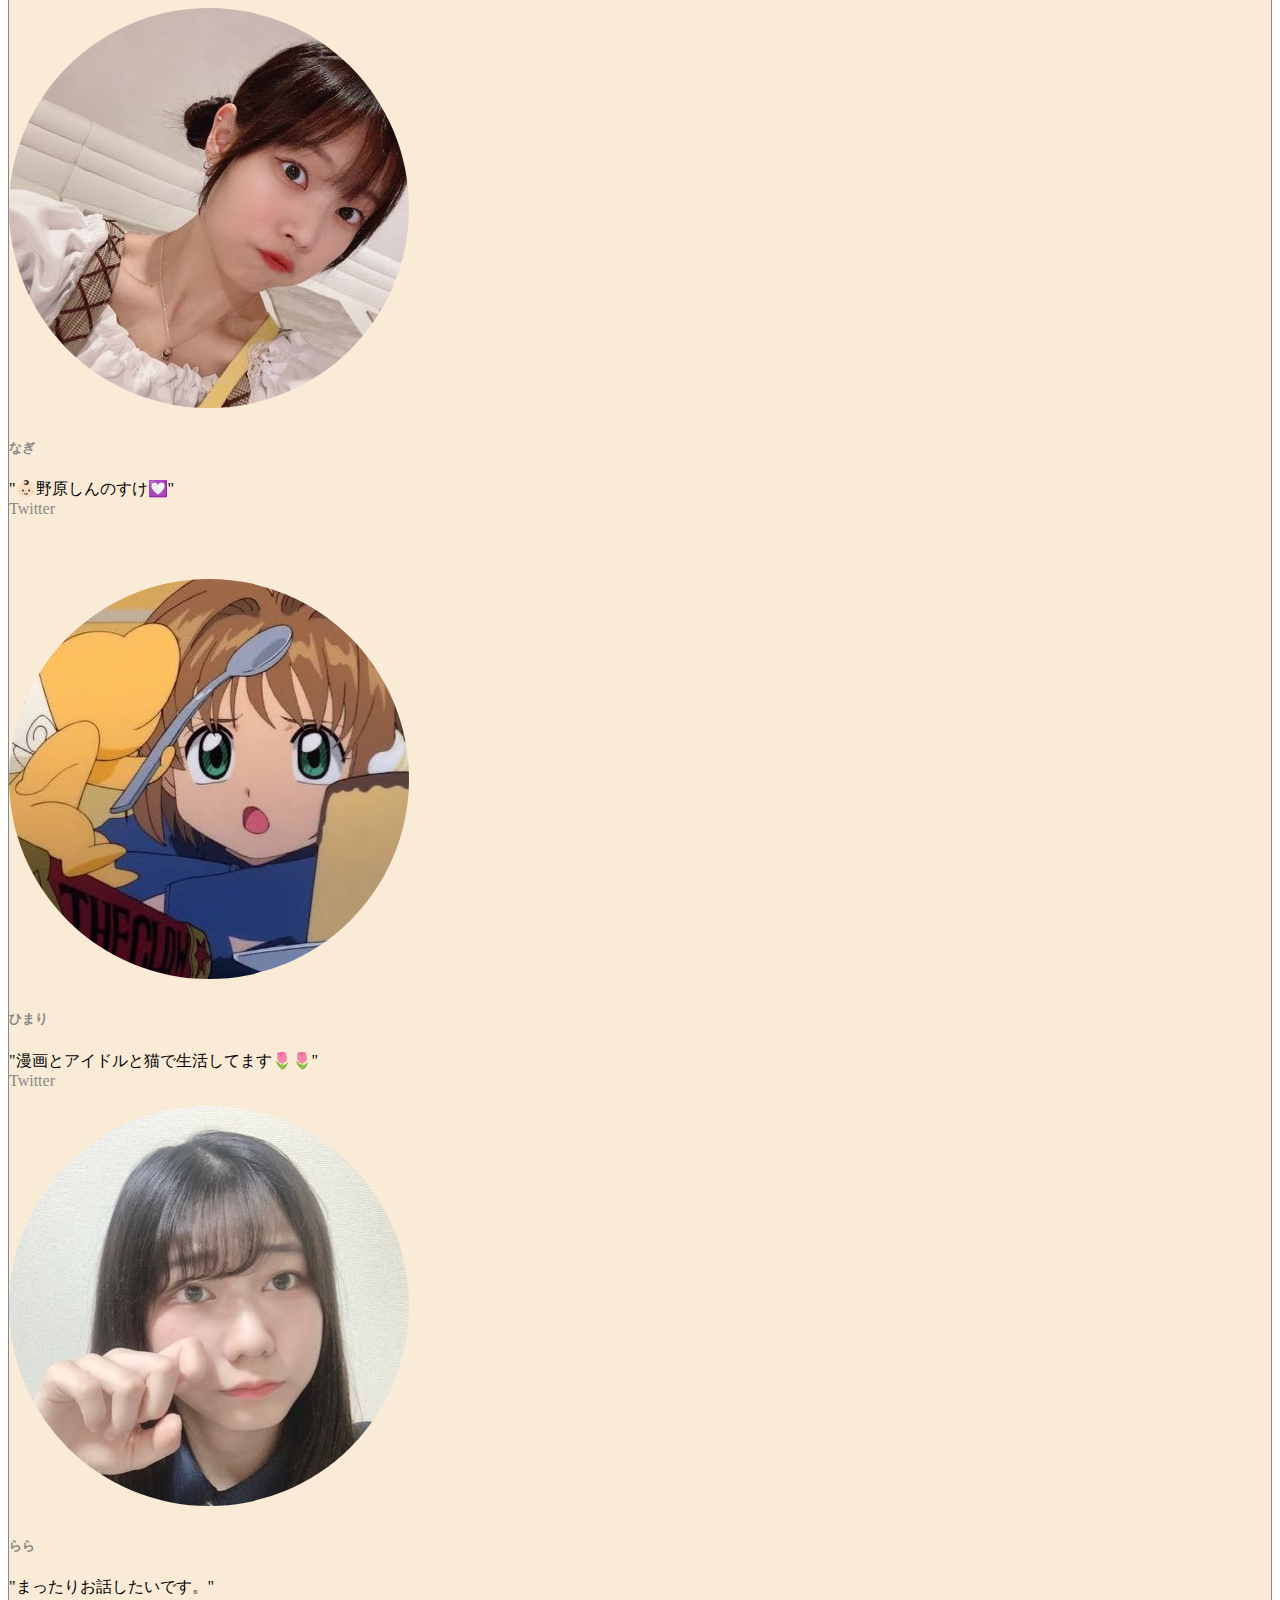
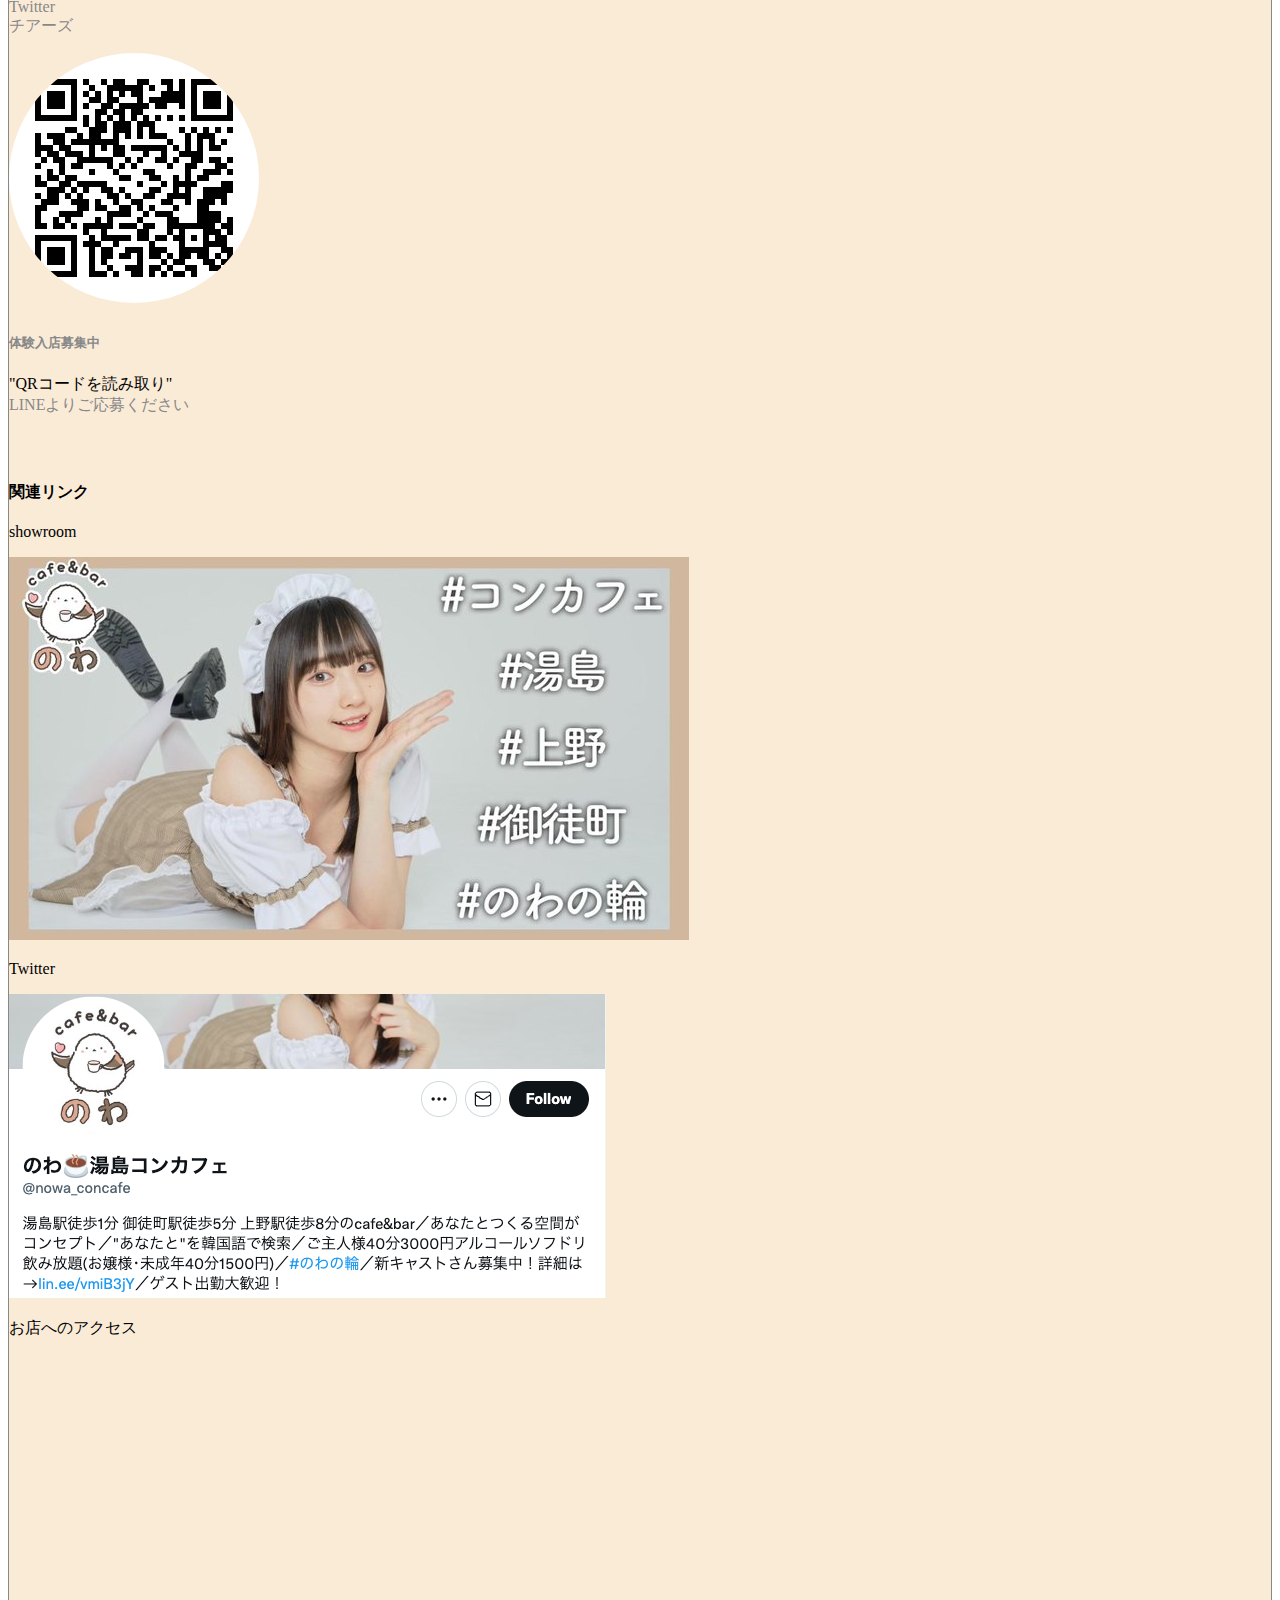
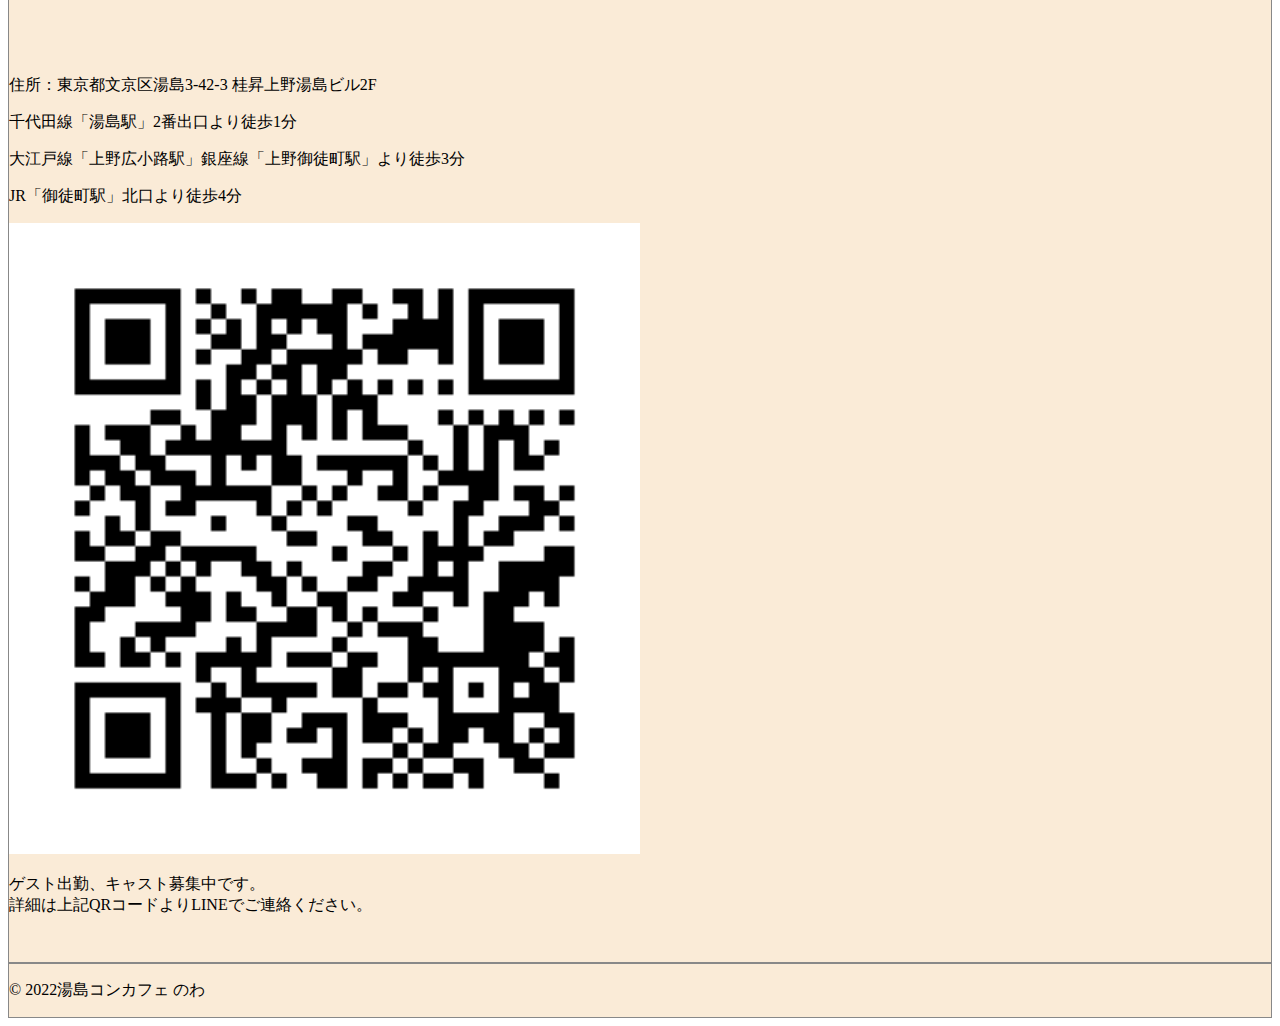
<file: cast.html>
<!DOCTYPE html>
<html lang="ja">
<head>
    <meta charset="UTF-8">
    <meta http-equiv="X-UA-Compatible" content="IE=edge">
    <meta name="viewport" content="width=device-width, initial-scale=1.0">
    <title>のわ：女の子</title>
    <!-- CSS only -->
    <link href="https://cdn.jsdelivr.net/npm/bootstrap@5.0.2/dist/css/bootstrap.min.css" rel="stylesheet" integrity="sha384-EVSTQN3/azprG1Anm3QDgpJLIm9Nao0Yz1ztcQTwFspd3yD65VohhpuuCOmLASjC" crossorigin="anonymous">
    <link rel="stylesheet" href="CSS/style.css">
</head>

<body>
        <header>
            <nav class="navbar navbar-expand-lg navbar-light" style="background-color: #FAEBD7;">
                <div class="container-fluid">
                  <a class="navbar-brand" href="#">
                    <img src="image/nowa-icon.jpeg" alt="のわアイコン" id="topicon">
                  </a>
                  <button class="navbar-toggler" type="button" data-bs-toggle="collapse" data-bs-target="#navbarSupportedContent" aria-controls="navbarSupportedContent" aria-expanded="false" aria-label="Toggle navigation">
                    <span class="navbar-toggler-icon"></span>
                  </button>
                  <div class="collapse navbar-collapse" id="navbarSupportedContent">
                    <ul class="navbar-nav">
                      <li class="nav-item">
                        <a class="nav-link" href="index.html">Home</a>
                      </li>
                      <li class="nav-item">
                        <a class="nav-link" href="system.html">システム</a>
                      </li>
                      <li class="nav-item">
                        <a class="nav-link" href="cast.html">キャスト</a>
                      </li>
                      <li class="nav-item">
                        <a class="nav-link" href="schedule.html">スケジュール</a>
                      </li>
                      <li class="nav-item">
                        <a class="nav-link" href="access.html">アクセス</a>
                      </li>
                    </ul>
                  </div>
                </div>
              </nav>
        </header>

        
            <div class="row">
                <!-- トップページのメインコンテンツ -->
                <div class="col-sm-9 text-center">
                    <main>
                      <div class="container" id="cast">
<!-- 1段目 -->
                        <div class="row casts">
                          <div class="col-sm-4">
                            <!-- キャスト写真と名前 詳細ページへのリンク -->
                            <a href="casts/cast_profile.html">
                              <img src="image/castimages/soyon.jpeg" alt="そよん" class="castimg"><br>
                              <h5>そよん</h5>
                            </a>
                            <!-- キャスト紹介文 -->
                            <p>
                              "のわのオーナーそよんです"<br>
                              <a href="https://twitter.com/nowa_soyon1231">Twitter</a><br>
                              <a href="https://soyon1231.fensi.plus/">そよぺん</a>
                            </p>
                          </div>

                          <div class="col-sm-4">
                            <!-- キャスト写真と名前 詳細ページへのリンク -->
                            <a href="#" style="text-decoration: none;">
                              <img src="image/castimages/noa.jpeg" alt="のあ" class="castimg"><br>
                              <h5>のあ</h5>
                            </a>
                            <!-- キャスト紹介文 -->
                            <p>
                              "チェキはあなたと私の秘密っ！"<br>
                              <a href="https://twitter.com/nowa_noa0602">Twitter</a><br>
                              <a href="#">その他SNS</a>
                            </p>
                          </div>

                          <div class="col-sm-4">
                            <!-- キャスト写真と名前 詳細ページへのリンク -->
                            <a href="#" style="text-decoration: none;">
                              <img src="image/castimages/sakura.jpeg" alt="双葉咲良" class="castimg"><br>
                              <h5>双葉 咲良</h5>
                            </a>
                            <!-- キャスト紹介文 -->
                            <p>
                              "見た目強めですが中はゆるゆるバブみ強めです👶🍼"<br>
                              <a href="https://twitter.com/sakura_nowa">Twitter</a><br>
                              <a href="#">その他SNS</a>
                            </p>
                          </div>
                        </div>

<!-- 2段目 -->
                        <div class="row casts">
                          <div class="col-sm-4">
                            <!-- キャスト写真と名前 詳細ページへのリンク -->
                            <a href="#">
                              <img src="image/castimages/arisa.jpeg" alt="有里彩" class="castimg"><br>
                              <h5>有里彩</h5>
                            </a>
                            <!-- キャスト紹介文 -->
                            <p>
                              "オーナーのオタク"<br>
                              <a href="https://twitter.com/nowa_arisa">Twitter</a><br>
                            </p>
                          </div>

                          <div class="col-sm-4">
                            <!-- キャスト写真と名前 詳細ページへのリンク -->
                            <a href="#" style="text-decoration: none;">
                              <img src="image/castimages/mirumo.jpeg" alt="みるも" class="castimg"><br>
                              <h5>みるも</h5>
                            </a>
                            <!-- キャスト紹介文 -->
                            <p>
                              "みるもとポンしよ！"<br>
                              <a href="https://twitter.com/nowa_mirumo">Twitter</a><br>
                              <a href="https://cheerz.cz/artist/43447">チアーズ</a>
                            </p>
                          </div>

                          <div class="col-sm-4">
                            <!-- キャスト写真と名前 詳細ページへのリンク -->
                            <a href="#" style="text-decoration: none;">
                              <img src="image/castimages/mitsune.jpeg" alt="みつね" class="castimg"><br>
                              <h5>みつね</h5>
                            </a>
                            <!-- キャスト紹介文 -->
                            <p>
                              "声優を目指している犬系女子！"<br>
                              <a href="https://twitter.com/nowa_mitsune">Twitter</a><br>
                              <a href="https://cheerz.cz/artist/44503">チアーズ</a>
                            </p>
                          </div>
                        </div>

<!--　3段目  -->
                        <div class="row casts">
                          <div class="col-sm-4">
                            <!-- キャスト写真と名前 詳細ページへのリンク -->
                            <a href="#">
                              <img src="image/castimages/shino.jpeg" alt="しの" class="castimg"><br>
                              <h5>しの</h5>
                            </a>
                            <!-- キャスト紹介文 -->
                            <p>
                              "見つけてくれてありがとう"<br>
                              <a href="https://twitter.com/nowa_shino">Twitter</a><br>
                              <a href="https://cheerz.cz/artist/43535">チアーズ</a>
                            </p>
                          </div>

                          <div class="col-sm-4">
                            <!-- キャスト写真と名前 詳細ページへのリンク -->
                            <a href="#" style="text-decoration: none;">
                              <img src="image/castimages/kona.jpeg" alt="こな" class="castimg"><br>
                              <h5>こな</h5>
                            </a>
                            <!-- キャスト紹介文 -->
                            <p>
                              "声が大きくて高い人"<br>
                              <a href="https://twitter.com/nowa_cona">Twitter</a><br>
                              <a href="https://cheerz.cz/artist/43897">チアーズ</a>
                            </p>
                          </div>

                          <div class="col-sm-4">
                            <!-- キャスト写真と名前 詳細ページへのリンク -->
                            <a href="#" style="text-decoration: none;">
                              <img src="image/castimages/koai.jpeg" alt="こあい" class="castimg"><br>
                              <h5>こあい</h5>
                            </a>
                            <!-- キャスト紹介文 -->
                            <p>
                              "よく食べ、よく寝るこあちです"<br>
                              <a href="https://twitter.com/nowa_coai">Twitter</a><br>
                              <a href="https://cheerz.cz/artist/43740">チアーズ</a>
                            </p>
                          </div>
                        </div>

<!--　4段目  -->
                        <div class="row casts">
                          <div class="col-sm-4">
                            <!-- キャスト写真と名前 詳細ページへのリンク -->
                            <a href="#">
                              <img src="image/castimages/kitaoka.jpeg" alt="北岡里華" class="castimg"><br>
                              <h5>北岡里華</h5>
                            </a>
                            <!-- キャスト紹介文 -->
                            <p>
                              "うどんの国生まれのきたおかです"<br>
                              <a href="https://twitter.com/nowa_rika">Twitter</a><br>
                              <a href="https://cheerz.cz/artist/43895">チアーズ</a>
                            </p>
                          </div>

                          <div class="col-sm-4">
                            <!-- キャスト写真と名前 詳細ページへのリンク -->
                            <a href="#" style="text-decoration: none;">
                              <img src="image/castimages/kaguya.jpeg" alt="かぐや" class="castimg"><br>
                              <h5>かぐや</h5>
                            </a>
                            <!-- キャスト紹介文 -->
                            <p>
                              "私と出会えてよかったと思ってもらえますように💎"<br>
                              <a href="https://twitter.com/nowa_kaguya">Twitter</a><br>
                            </p>
                          </div>

                          <div class="col-sm-4">
                            <!-- キャスト写真と名前 詳細ページへのリンク -->
                            <a href="#" style="text-decoration: none;">
                              <img src="image/castimages/mugi.jpeg" alt="むぎ" class="castimg"><br>
                              <h5>むぎ</h5>
                            </a>
                            <!-- キャスト紹介文 -->
                            <p>
                              " 睡眠と生クリームが好き"<br>
                              <a href="https://twitter.com/nowa_mugi">Twitter</a><br>
                              <a href="https://cheerz.cz/artist/43899">チアーズ</a>
                            </p>
                          </div>
                        </div>

<!--　5段目  -->
                        <div class="row casts">
                          <div class="col-sm-4">
                            <!-- キャスト写真と名前 詳細ページへのリンク -->
                            <a href="#">
                              <img src="image/castimages/rio.jpeg" alt="りお" class="castimg"><br>
                              <h5>りお</h5>
                            </a>
                            <!-- キャスト紹介文 -->
                            <p>
                              "お酒とルカリオとシナモロールがだいすきです( •̀∀•́ )👍🏻"<br>
                              <a href="https://twitter.com/nowa_rio">Twitter</a><br>
                              <a href="https://cheerz.cz/artist/43894">チアーズ</a>
                            </p>
                          </div>

                          <div class="col-sm-4">
                            <!-- キャスト写真と名前 詳細ページへのリンク -->
                            <a href="#" style="text-decoration: none;">
                              <img src="image/castimages/kyan.jpeg" alt="きゃん" class="castimg"><br>
                              <h5>きゃん</h5>
                            </a>
                            <!-- キャスト紹介文 -->
                            <p>
                              "きゃん推し来てくれる人は教えてね！"<br>
                              <a href="https://twitter.com/cancan_822">Twitter</a><br>
                            </p>
                          </div>

                          <div class="col-sm-4">
                            <!-- キャスト写真と名前 詳細ページへのリンク -->
                            <a href="#" style="text-decoration: none;">
                              <img src="image/castimages/nagi.jpeg" alt="なぎ" class="castimg"><br>
                              <h5>なぎ</h5>
                            </a>
                            <!-- キャスト紹介文 -->
                            <p>
                              "👶🏻野原しんのすけ💟"<br>
                              <a href="https://twitter.com/nowa_nagi">Twitter</a><br>
                            </p>
                          </div>
                        </div>


<!--　6段目  -->
                        <div class="row casts">
                          <div class="col-sm-4">
                            <!-- キャスト写真と名前 詳細ページへのリンク -->
                            <a href="#">
                              <img src="image/castimages/himari.jpeg" alt="ひまり" class="castimg"><br>
                              <h5>ひまり</h5>
                            </a>
                            <!-- キャスト紹介文 -->
                            <p>
                              "漫画とアイドルと猫で生活してます🌷🌷"<br>
                              <a href="https://twitter.com/nowa_himari">Twitter</a><br>
                            </p>
                          </div>

                          <div class="col-sm-4">
                            <!-- キャスト写真と名前 詳細ページへのリンク -->
                            <a href="#" style="text-decoration: none;">
                              <img src="image/castimages/rara.jpeg" alt="らら" class="castimg"><br>
                              <h5>らら</h5>
                            </a>
                            <!-- キャスト紹介文 -->
                            <p>
                              "まったりお話したいです。"<br>
                              <a href="https://twitter.com/nowa_rara">Twitter</a><br>
                              <a href="https://cheerz.cz/artist/43741">チアーズ</a><br>
                            </p>
                          </div>

                          <div class="col-sm-4">
                            <!-- キャスト写真と名前 詳細ページへのリンク -->
                            <a href="#" style="text-decoration: none;">
                              <img src="image/castimages/recruit.png" alt="新人用" class="castimg"><br>
                              <h5>体験入店募集中</h5>
                            </a>
                            <!-- キャスト紹介文 -->
                            <p>
                              "QRコードを読み取り"<br>
                              <a href="https://line.me/R/ti/p/@554baigu">LINEよりご応募ください</a><br>
                            </p>
                          </div>
                        </div>

                      </div>
                    </main>
                </div>
                <!-- トップページのサイドコンテンツ -->
                <div class="col-sm-3 text-center">
                    <aside>
                        <section id="side_banner">
                            <h4>関連リンク</h4>
                            <ul>
                              <p>showroom</p>
                              <li><a href="https://www.showroom-live.com/r/nowanowa" target="_blank"><img src="image/nowa-showroom.jpeg" alt="のわの輪"></a></li>
                              <p>Twitter</p>
                              <li><a href="https://twitter.com/nowa_concafe"><img src="image/nowa-twitter.png" alt="Twitterリンク"></a></li>
                              <p>お店へのアクセス</p>
                              <li><iframe src="https://www.google.com/maps/embed?pb=!1m18!1m12!1m3!1d1619.8639921849474!2d139.76986839675072!3d35.70831090000001!2m3!1f0!2f0!3f0!3m2!1i1024!2i768!4f13.1!3m3!1m2!1s0x60188d67fe59d623%3A0x14f47d55f6066976!2zY2FmZSZiYXIg44Gu44KP!5e0!3m2!1sja!2sjp!4v1664971679282!5m2!1sja!2sjp" width="100%" height="300" style="border:0;" allowfullscreen="" loading="lazy" referrerpolicy="no-referrer-when-downgrade"></iframe></li>
                              <p>住所：東京都文京区湯島3-42-3 桂昇上野湯島ビル2F</p>
                              <p>千代田線「湯島駅」2番出口より徒歩1分</p>
                              <p>大江戸線「上野広小路駅」銀座線「上野御徒町駅」より徒歩3分</p>
                              <p>JR「御徒町駅」北口より徒歩4分</p>
                              <li><a href="https://line.me/R/ti/p/@554baigu"><img src="image/castimages/recruit.png" alt="LINE求人" id="recruit"></a></li>
                              <p>
                                ゲスト出勤、キャスト募集中です。<br>
                                詳細は上記QRコードよりLINEでご連絡ください。
                              </p>
                              </li>
                          </ul>
                        </section>
                    </aside>
                </div>

            </div>

            
        


        <footer>
            <p>&copy; 2022湯島コンカフェ のわ</p>
        </footer>

    <!-- JavaScript Bundle with Popper -->
    <script src="https://cdn.jsdelivr.net/npm/bootstrap@5.0.2/dist/js/bootstrap.bundle.min.js" integrity="sha384-MrcW6ZMFYlzcLA8Nl+NtUVF0sA7MsXsP1UyJoMp4YLEuNSfAP+JcXn/tWtIaxVXM" crossorigin="anonymous"></script>

</body>
</html>
</file>
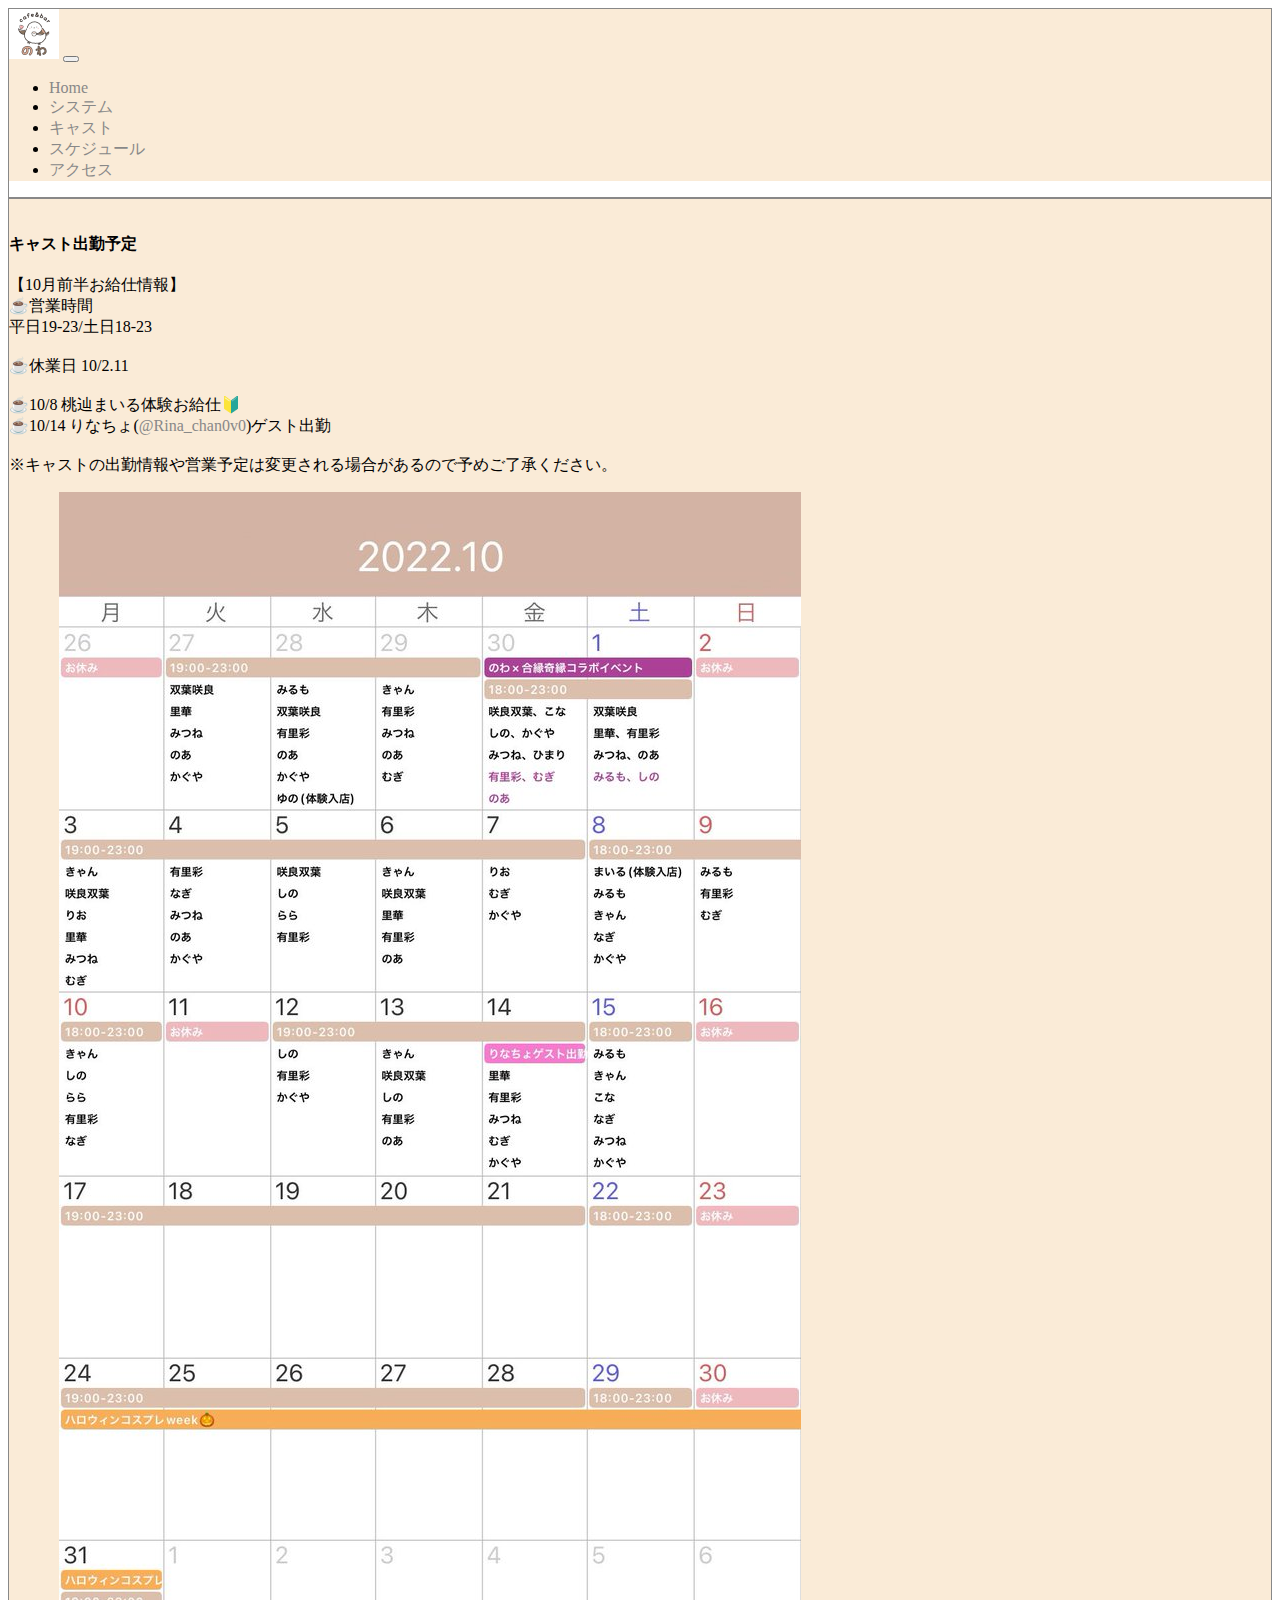
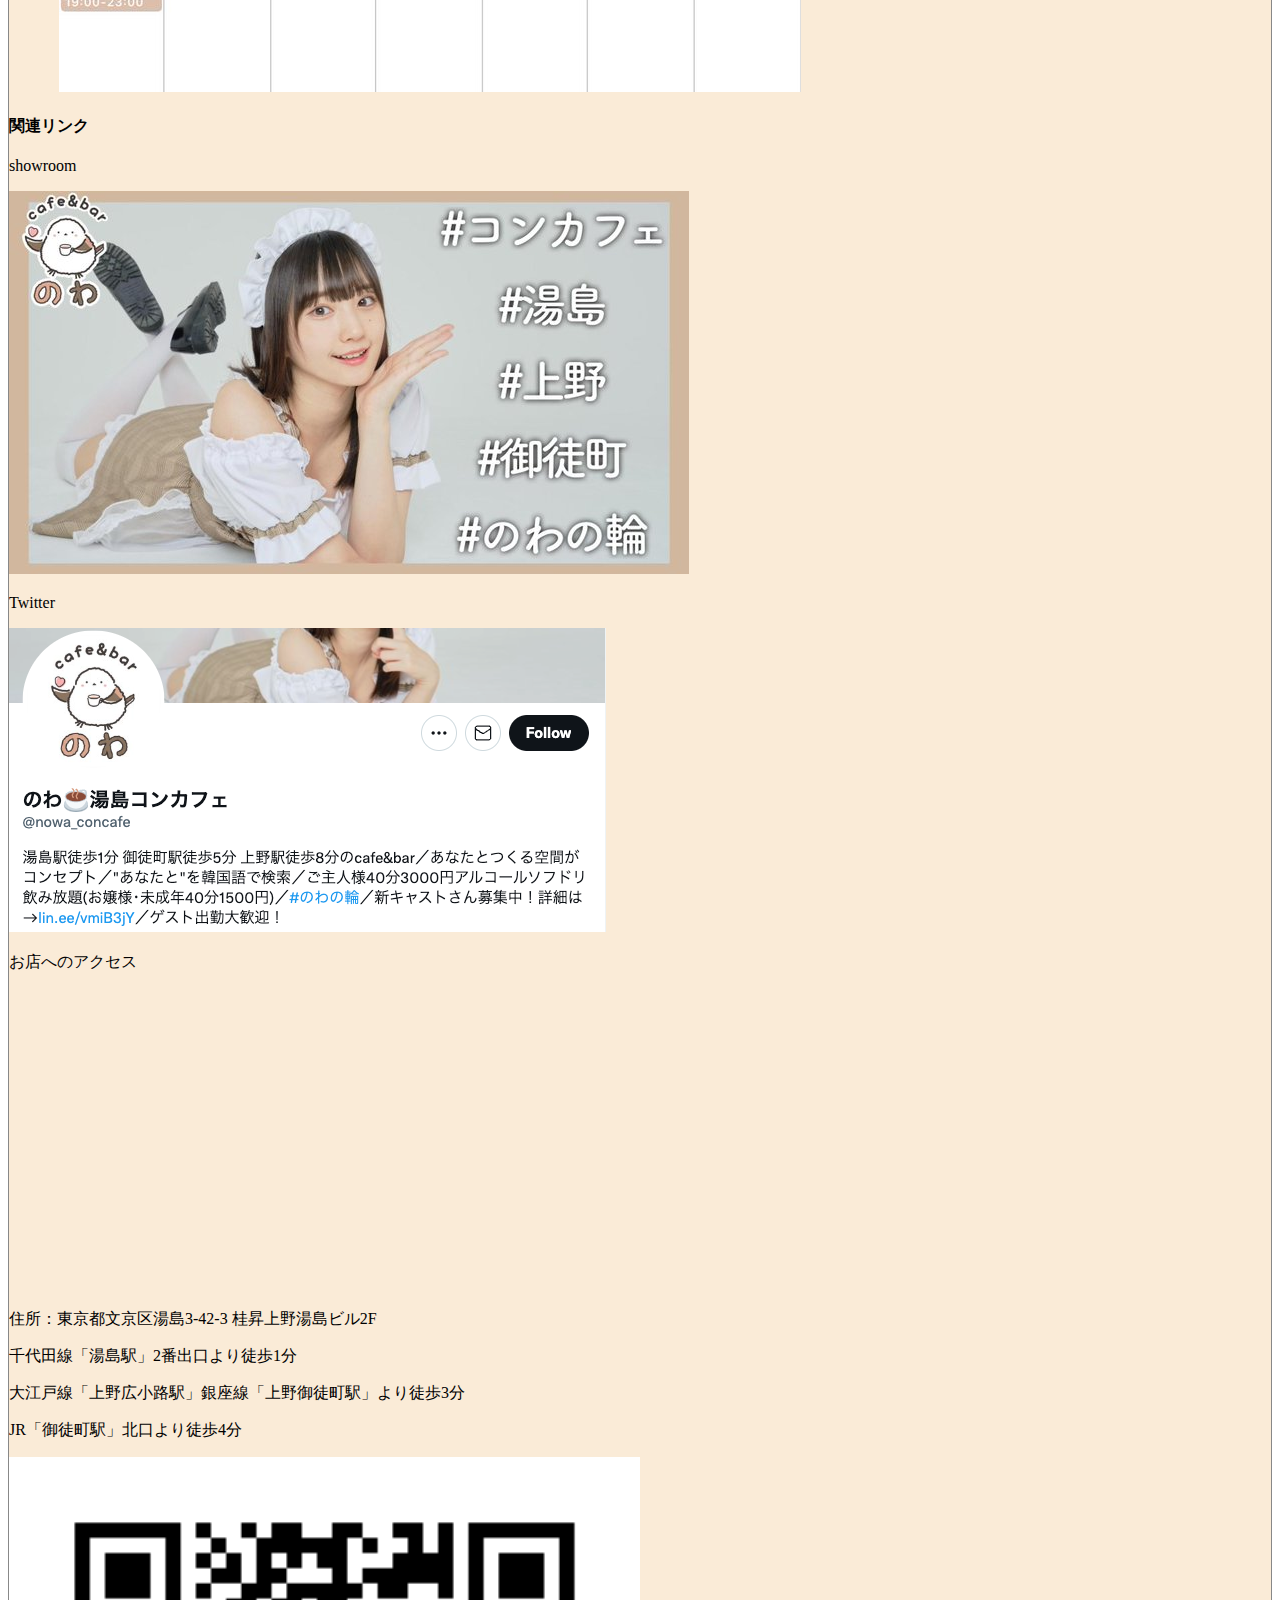
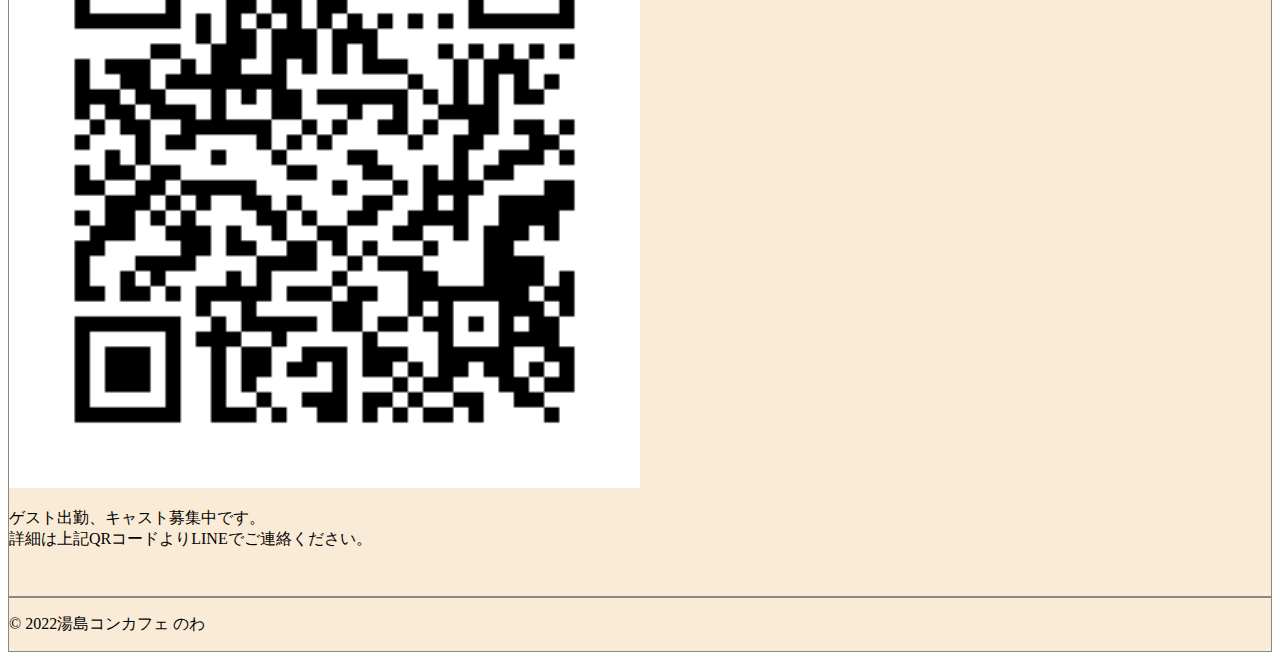
<file: schedule.html>
<!DOCTYPE html>
<html lang="ja">
<head>
    <meta charset="UTF-8">
    <meta http-equiv="X-UA-Compatible" content="IE=edge">
    <meta name="viewport" content="width=device-width, initial-scale=1.0">
    <title>のわ：スケジュール</title>
    <!-- CSS only -->
    <link href="https://cdn.jsdelivr.net/npm/bootstrap@5.0.2/dist/css/bootstrap.min.css" rel="stylesheet" integrity="sha384-EVSTQN3/azprG1Anm3QDgpJLIm9Nao0Yz1ztcQTwFspd3yD65VohhpuuCOmLASjC" crossorigin="anonymous">
    <link rel="stylesheet" href="CSS/style.css">
</head>

<body>
        <header>
            <nav class="navbar navbar-expand-lg navbar-light" style="background-color: #FAEBD7;">
                <div class="container-fluid">
                  <a class="navbar-brand" href="#">
                    <img src="image/nowa-icon.jpeg" alt="のわアイコン" id="topicon">
                  </a>
                  <button class="navbar-toggler" type="button" data-bs-toggle="collapse" data-bs-target="#navbarSupportedContent" aria-controls="navbarSupportedContent" aria-expanded="false" aria-label="Toggle navigation">
                    <span class="navbar-toggler-icon"></span>
                  </button>
                  <div class="collapse navbar-collapse" id="navbarSupportedContent">
                    <ul class="navbar-nav">
                      <li class="nav-item">
                        <a class="nav-link" href="index.html">Home</a>
                      </li>
                      <li class="nav-item">
                        <a class="nav-link" href="system.html">システム</a>
                      </li>
                      <li class="nav-item">
                        <a class="nav-link" href="cast.html">キャスト</a>
                      </li>
                      <li class="nav-item">
                        <a class="nav-link" href="schedule.html">スケジュール</a>
                      </li>
                      <li class="nav-item">
                        <a class="nav-link" href="access.html">アクセス</a>
                      </li>
                    </ul>
                  </div>
                </div>
              </nav>
        </header>

        
            <div class="row">
                <!-- トップページのメインコンテンツ -->
                <div class="col-sm-9 text-left">
                    <main>
                        <h4>キャスト出勤予定</h4>
                        <p>
                          【10月前半お給仕情報】<br> ☕️営業時間<br>平日19-23/土日18-23<br><br>☕️休業日 10/2.11<br><br>☕️10/8 桃辿まいる体験お給仕🔰<br>☕️10/14 りなちょ(<a href="https://twitter.com/Rina_chan0v0?ref_src=twsrc%5Etfw">@Rina_chan0v0</a>)ゲスト出勤<br><br>※キャストの出勤情報や営業予定は変更される場合があるので予めご了承ください。
                        </p>
                        <a href="https://twitter.com/nowa_concafe/status/1575257360255561733?ref_src=twsrc%5Etfw%7Ctwcamp%5Etweetembed%7Ctwterm%5E1575257360255561733%7Ctwgr%5E%7Ctwcon%5Es1_&ref_url=file%3A%2F%2F%2FUsers%2Fryohei%2FDesktop%2FE381AEE3828FHP%2Fschedule.html">
                          <img src="image/schedule10.jpeg" alt="10月出勤予定" class="schedule_img">
                        </a>

                    </main>
                </div>
                <!-- トップページのサイドコンテンツ -->
                <div class="col-sm-3 text-center">
                    <aside>
                        <section id="side_banner">
                            <h4>関連リンク</h4>
                            <ul>
                              <p>showroom</p>
                              <li><a href="https://www.showroom-live.com/r/nowanowa" target="_blank"><img src="image/nowa-showroom.jpeg" alt="のわの輪"></a></li>
                              <p>Twitter</p>
                              <li><a href="https://twitter.com/nowa_concafe"><img src="image/nowa-twitter.png" alt="Twitterリンク"></a></li>
                              <p>お店へのアクセス</p>
                              <li><iframe src="https://www.google.com/maps/embed?pb=!1m18!1m12!1m3!1d1619.8639921849474!2d139.76986839675072!3d35.70831090000001!2m3!1f0!2f0!3f0!3m2!1i1024!2i768!4f13.1!3m3!1m2!1s0x60188d67fe59d623%3A0x14f47d55f6066976!2zY2FmZSZiYXIg44Gu44KP!5e0!3m2!1sja!2sjp!4v1664971679282!5m2!1sja!2sjp" width="100%" height="300" style="border:0;" allowfullscreen="" loading="lazy" referrerpolicy="no-referrer-when-downgrade"></iframe></li>
                              <p>住所：東京都文京区湯島3-42-3 桂昇上野湯島ビル2F</p>
                              <p>千代田線「湯島駅」2番出口より徒歩1分</p>
                              <p>大江戸線「上野広小路駅」銀座線「上野御徒町駅」より徒歩3分</p>
                              <p>JR「御徒町駅」北口より徒歩4分</p>
                              <li><a href="https://line.me/R/ti/p/@554baigu"><img src="image/castimages/recruit.png" alt="LINE求人" id="recruit"></a></li>
                              <p>
                                ゲスト出勤、キャスト募集中です。<br>
                                詳細は上記QRコードよりLINEでご連絡ください。
                              </p>
                              </li>
                          </ul>
                        </section>
                    </aside>
                </div>

            </div>
        


        <footer>
            <p>&copy; 2022湯島コンカフェ のわ</p>
        </footer>

    <!-- JavaScript Bundle with Popper -->
    <script src="https://cdn.jsdelivr.net/npm/bootstrap@5.0.2/dist/js/bootstrap.bundle.min.js" integrity="sha384-MrcW6ZMFYlzcLA8Nl+NtUVF0sA7MsXsP1UyJoMp4YLEuNSfAP+JcXn/tWtIaxVXM" crossorigin="anonymous"></script>

</body>
</html>
</file>
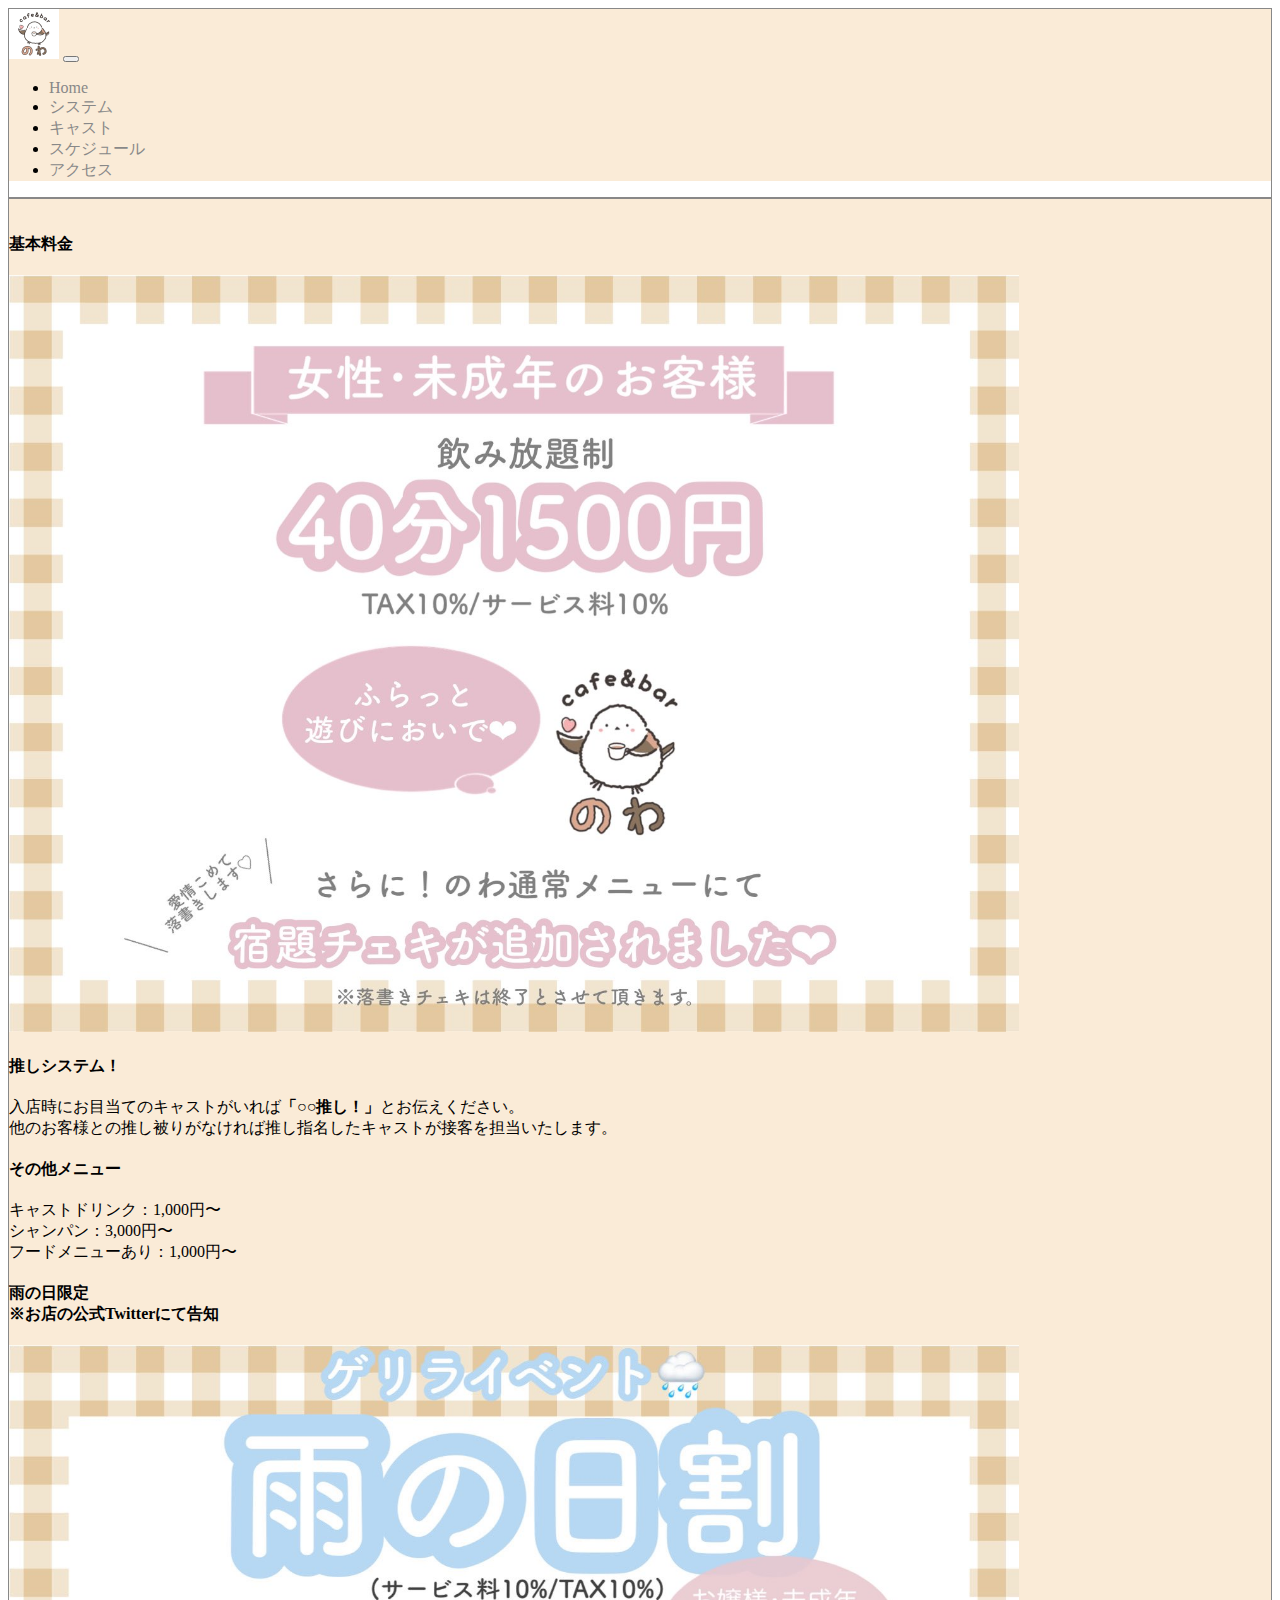
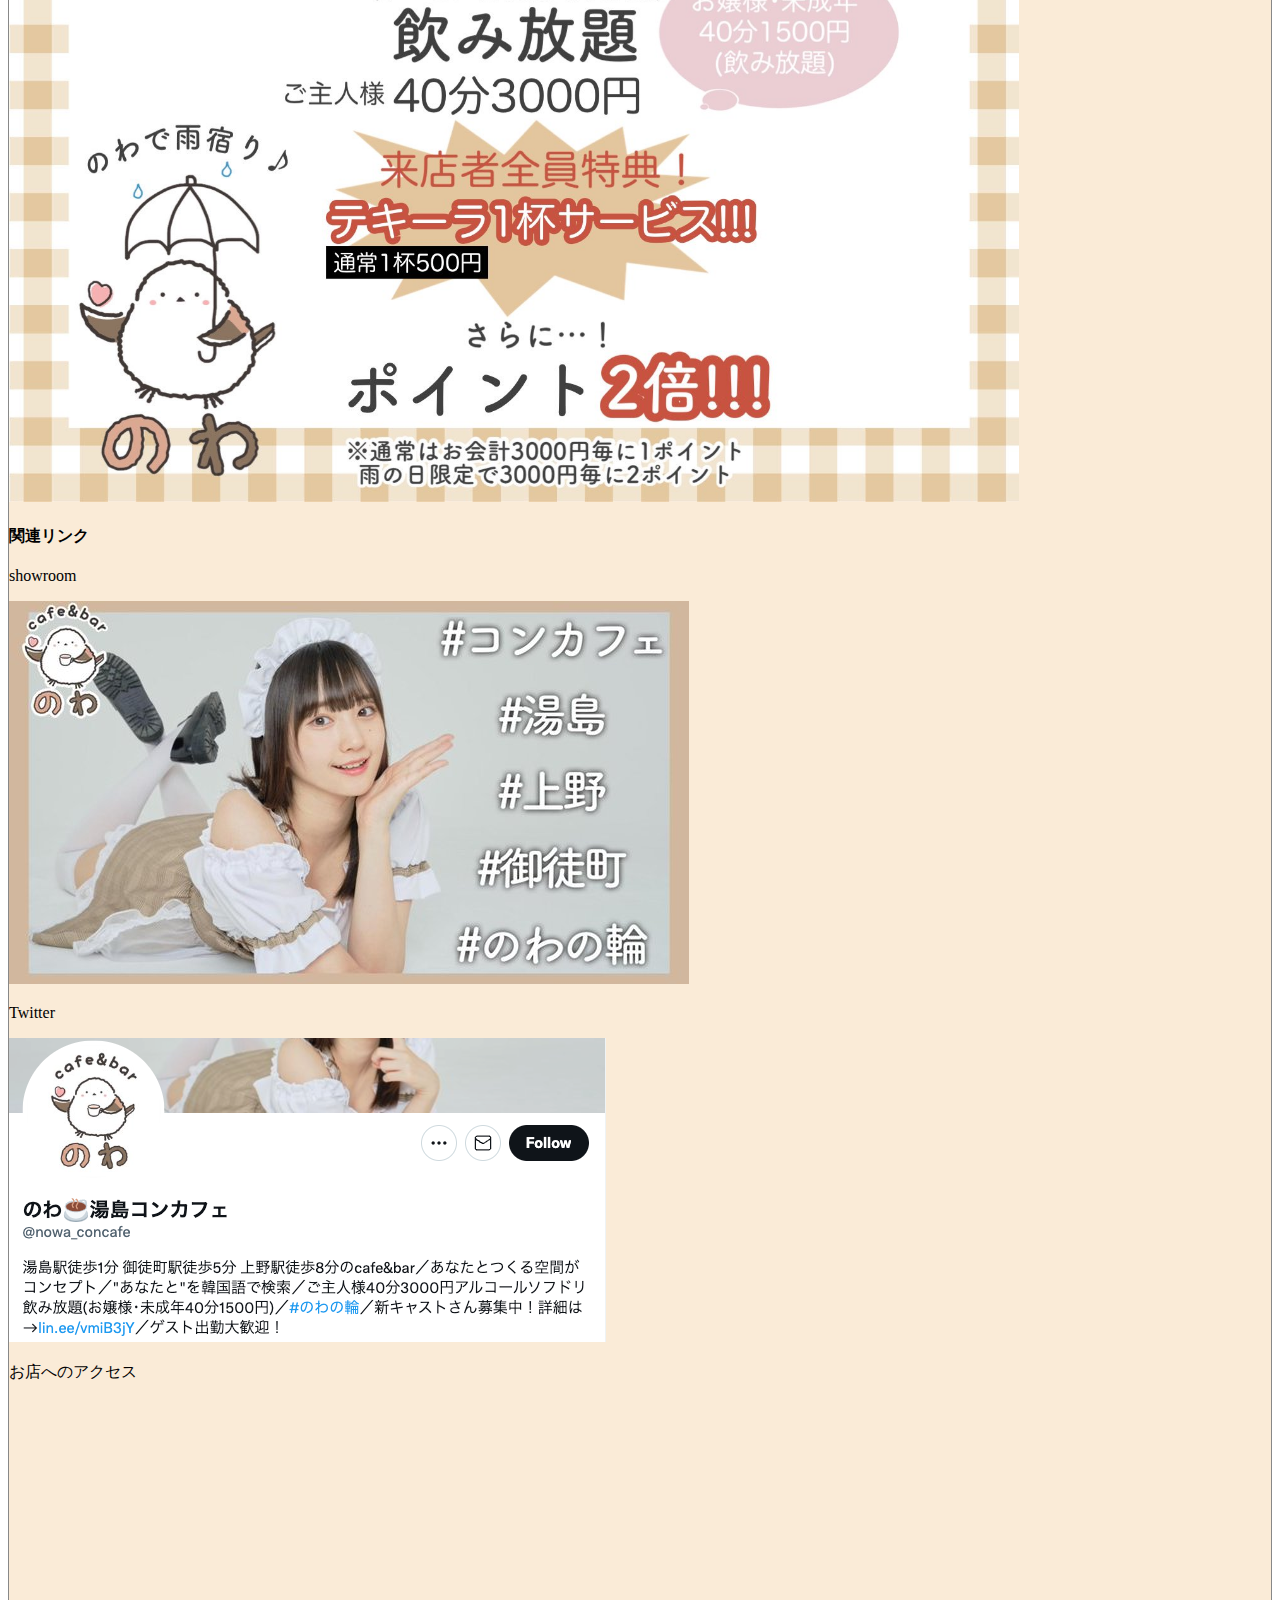
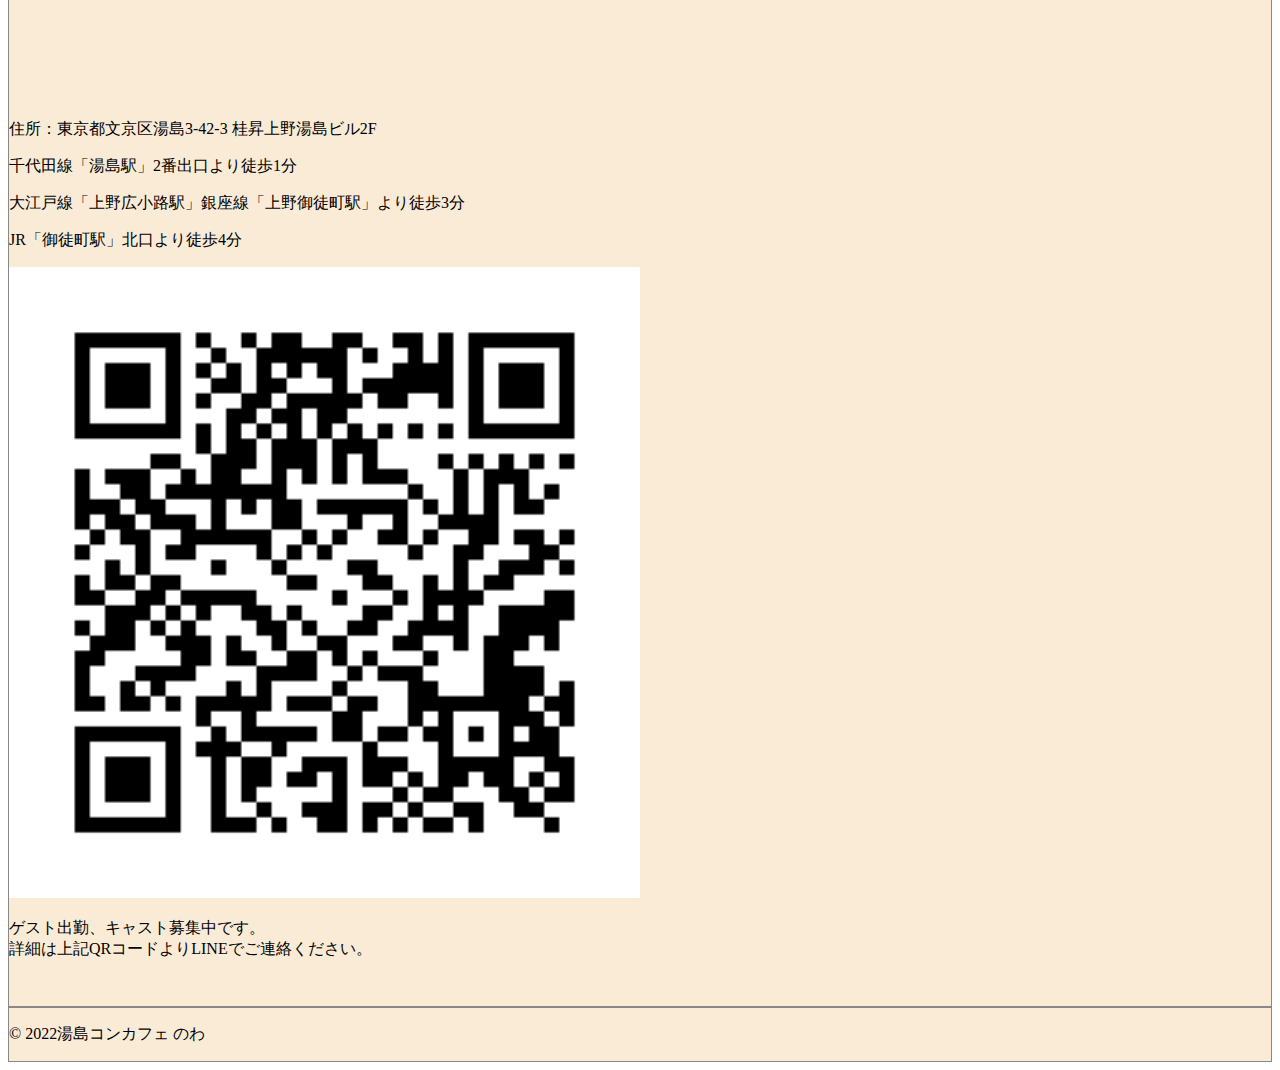
<file: system.html>
<!DOCTYPE html>
<html lang="ja">
<head>
    <meta charset="UTF-8">
    <meta http-equiv="X-UA-Compatible" content="IE=edge">
    <meta name="viewport" content="width=device-width, initial-scale=1.0">
    <title>のわ：料金</title>
    <!-- CSS only -->
    <link href="https://cdn.jsdelivr.net/npm/bootstrap@5.0.2/dist/css/bootstrap.min.css" rel="stylesheet" integrity="sha384-EVSTQN3/azprG1Anm3QDgpJLIm9Nao0Yz1ztcQTwFspd3yD65VohhpuuCOmLASjC" crossorigin="anonymous">
    <link rel="stylesheet" href="CSS/style.css">
</head>

<body>
        <header>
            <nav class="navbar navbar-expand-lg navbar-light" style="background-color: #FAEBD7;">
                <div class="container-fluid">
                  <a class="navbar-brand" href="#">
                    <img src="image/nowa-icon.jpeg" alt="のわアイコン" id="topicon">
                  </a>
                  <button class="navbar-toggler" type="button" data-bs-toggle="collapse" data-bs-target="#navbarSupportedContent" aria-controls="navbarSupportedContent" aria-expanded="false" aria-label="Toggle navigation">
                    <span class="navbar-toggler-icon"></span>
                  </button>
                  <div class="collapse navbar-collapse" id="navbarSupportedContent">
                    <ul class="navbar-nav">
                      <li class="nav-item">
                        <a class="nav-link" href="index.html">Home</a>
                      </li>
                      <li class="nav-item">
                        <a class="nav-link" href="system.html">システム</a>
                      </li>
                      <li class="nav-item">
                        <a class="nav-link" href="cast.html">キャスト</a>
                      </li>
                      <li class="nav-item">
                        <a class="nav-link" href="schedule.html">スケジュール</a>
                      </li>
                      <li class="nav-item">
                        <a class="nav-link" href="access.html">アクセス</a>
                      </li>
                    </ul>
                  </div>
                </div>
              </nav>
        </header>

        
            <div class="row">
                <!-- トップページのメインコンテンツ -->
                <div class="col-sm-9 text-center">
                    <main>
                        <h4>基本料金</h4>
                        <!-- ここに通常料金の写真を貼り付け！ -->
                        <img src="image/system02.jpeg" alt="料金表２" class="rain">

                        <h4>推しシステム！</h4>
                        <p>
                          入店時にお目当てのキャストがいれば<strong>「○○推し！」</strong>とお伝えください。<br>
                          他のお客様との推し被りがなければ推し指名したキャストが接客を担当いたします。
                        </p>

                        <h4>その他メニュー</h4>
                        <p>
                          キャストドリンク：1,000円〜<br>
                          シャンパン：3,000円〜<br>
                          フードメニューあり：1,000円〜
                        </p>
                                              

                        <!-- <p>
                          1set40分飲み放題：3,000円<br>
                          +サービス料10% / Tax10% <br>
                          自動延長制<br>
                          setごとのお声かけはしておりません。お客様ご自身で時間管理をお願いします。
                        </p>
 -->
                        <h4>雨の日限定<br>※お店の公式Twitterにて告知</h4>
                        <img src="image/nowa-event.jpeg" alt="雨割りイベント" class="rain">

                    </main>
                </div>
                <!-- トップページのサイドコンテンツ -->
                <div class="col-sm-3 text-center">
                    <aside>
                        <section id="side_banner">
                            <h4>関連リンク</h4>
                            <ul>
                              <p>showroom</p>
                              <li><a href="https://www.showroom-live.com/r/nowanowa" target="_blank"><img src="image/nowa-showroom.jpeg" alt="のわの輪"></a></li>
                              <p>Twitter</p>
                              <li><a href="https://twitter.com/nowa_concafe"><img src="image/nowa-twitter.png" alt="Twitterリンク"></a></li>
                              <p>お店へのアクセス</p>
                              <li><iframe src="https://www.google.com/maps/embed?pb=!1m18!1m12!1m3!1d1619.8639921849474!2d139.76986839675072!3d35.70831090000001!2m3!1f0!2f0!3f0!3m2!1i1024!2i768!4f13.1!3m3!1m2!1s0x60188d67fe59d623%3A0x14f47d55f6066976!2zY2FmZSZiYXIg44Gu44KP!5e0!3m2!1sja!2sjp!4v1664971679282!5m2!1sja!2sjp" width="100%" height="300" style="border:0;" allowfullscreen="" loading="lazy" referrerpolicy="no-referrer-when-downgrade"></iframe></li>
                              <p>住所：東京都文京区湯島3-42-3 桂昇上野湯島ビル2F</p>
                              <p>千代田線「湯島駅」2番出口より徒歩1分</p>
                              <p>大江戸線「上野広小路駅」銀座線「上野御徒町駅」より徒歩3分</p>
                              <p>JR「御徒町駅」北口より徒歩4分</p>
                              <li><a href="https://line.me/R/ti/p/@554baigu"><img src="image/castimages/recruit.png" alt="LINE求人" id="recruit"></a></li>
                              <p>
                                ゲスト出勤、キャスト募集中です。<br>
                                詳細は上記QRコードよりLINEでご連絡ください。
                              </p>
                              </li>
                          </ul>
                        </section>
                    </aside>
                </div>

            </div>
        


        <footer>
            <p>&copy; 2022湯島コンカフェ のわ</p>
        </footer>

    <!-- JavaScript Bundle with Popper -->
    <script src="https://cdn.jsdelivr.net/npm/bootstrap@5.0.2/dist/js/bootstrap.bundle.min.js" integrity="sha384-MrcW6ZMFYlzcLA8Nl+NtUVF0sA7MsXsP1UyJoMp4YLEuNSfAP+JcXn/tWtIaxVXM" crossorigin="anonymous"></script>

</body>
</html>
</file>
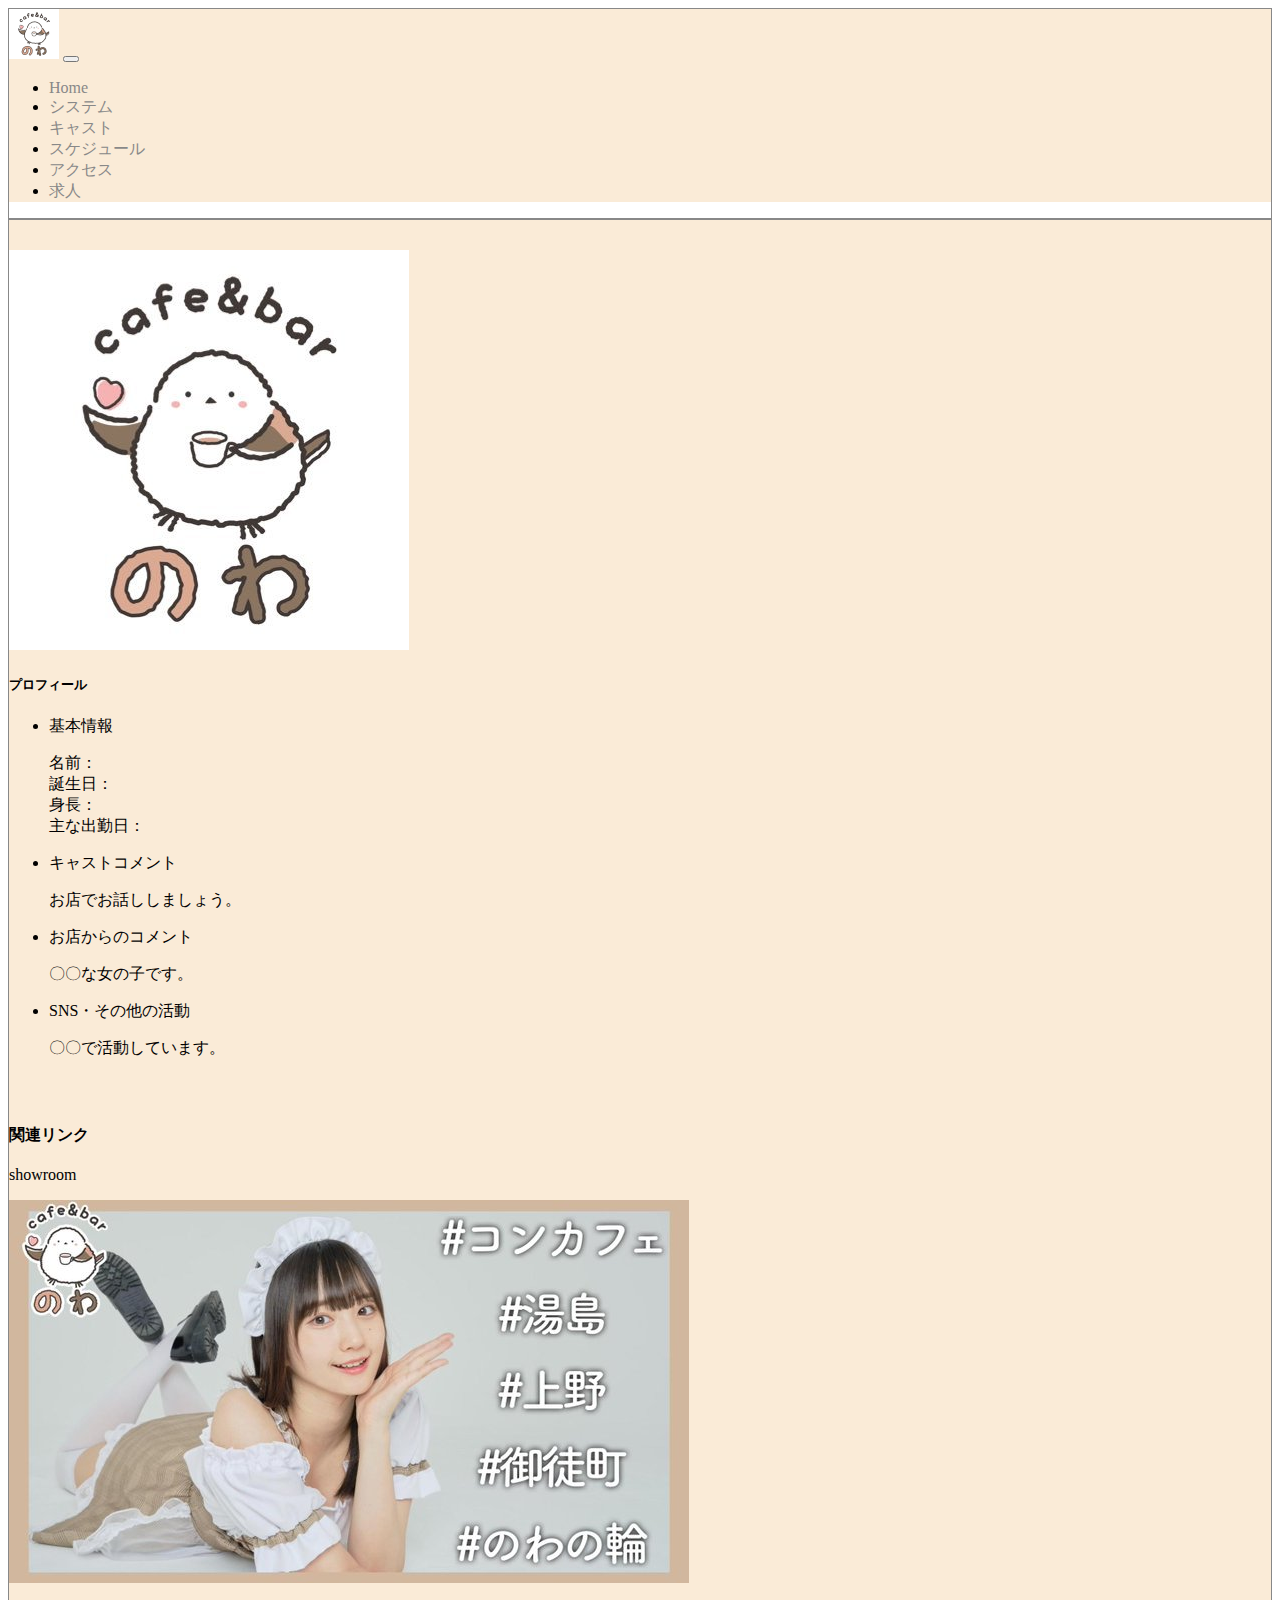
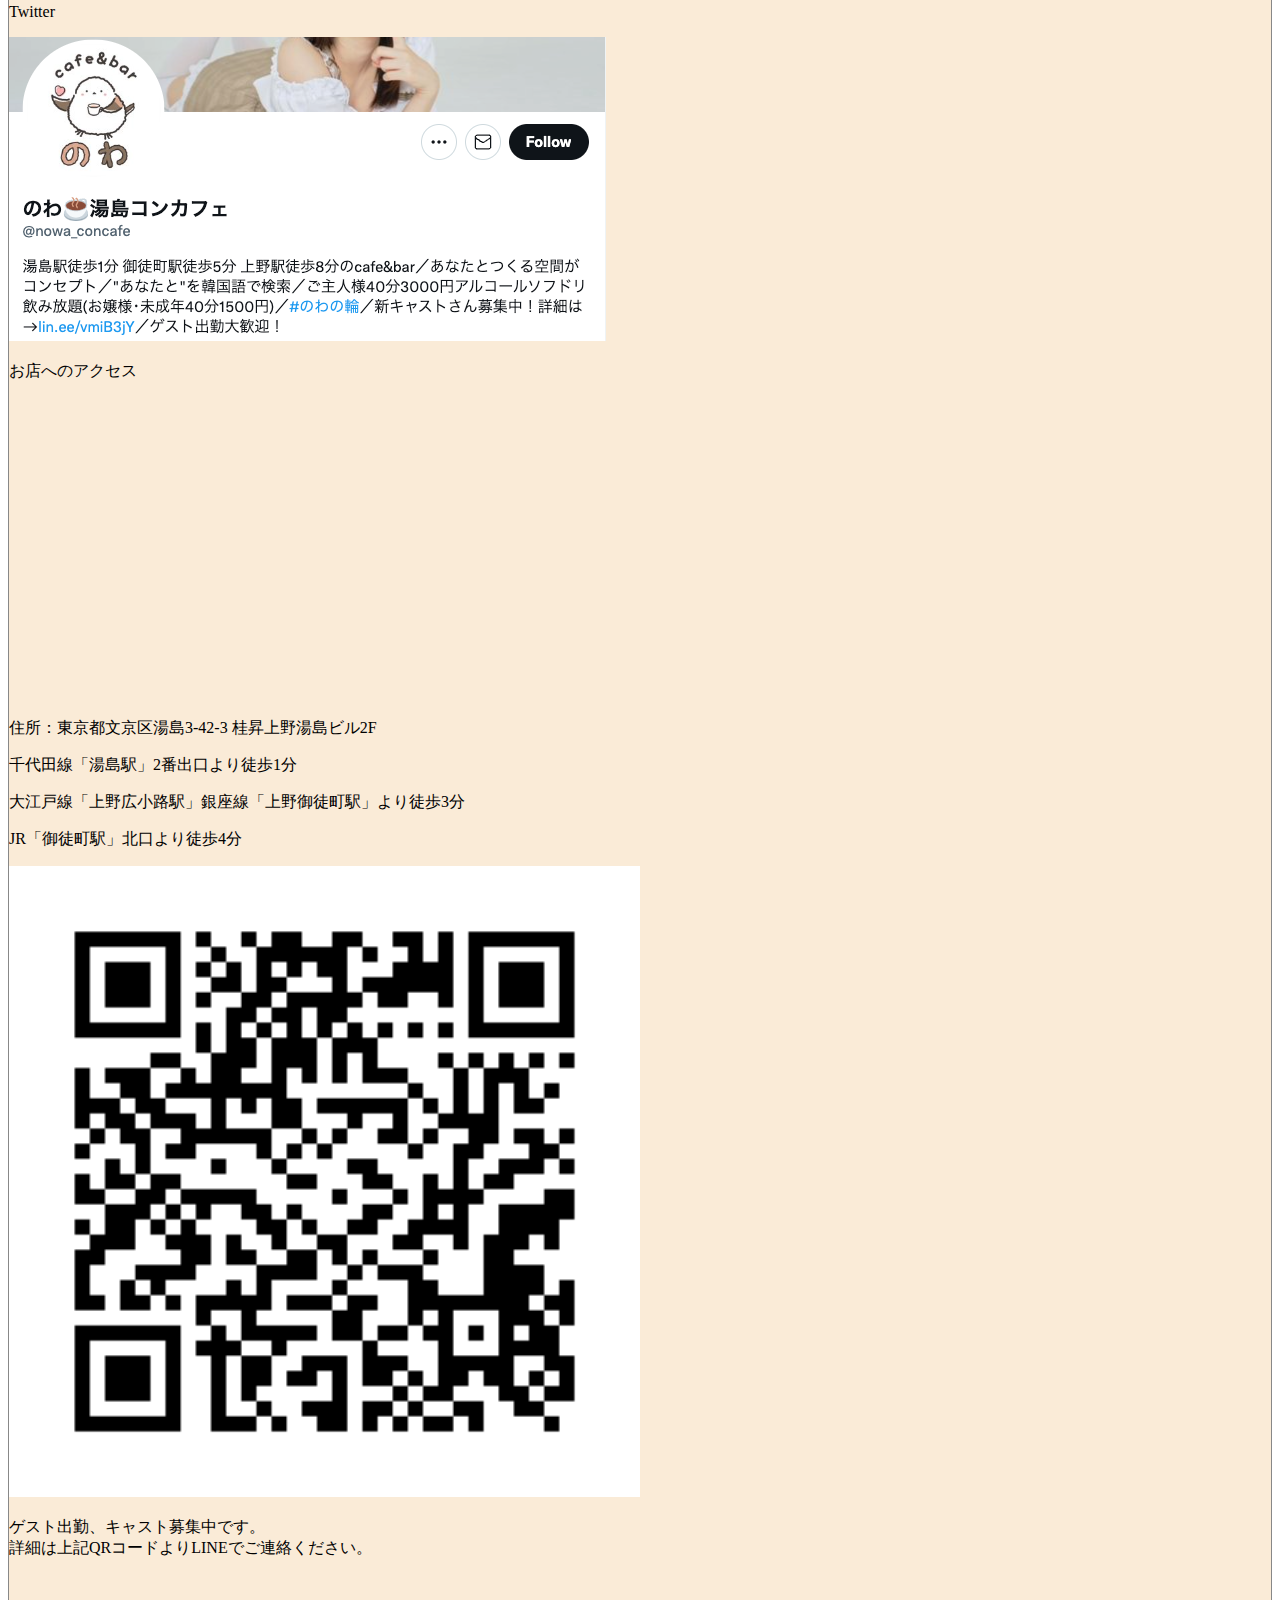
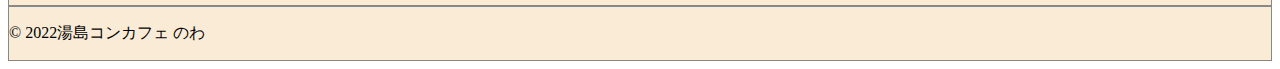
<file: casts/cast_profile.html>
<!DOCTYPE html>
<html lang="ja">
<head>
    <meta charset="UTF-8">
    <meta http-equiv="X-UA-Compatible" content="IE=edge">
    <meta name="viewport" content="width=device-width, initial-scale=1.0">
    <title>のわ：キャストプロフ</title>
    <!-- CSS only -->
    <link href="https://cdn.jsdelivr.net/npm/bootstrap@5.0.2/dist/css/bootstrap.min.css" rel="stylesheet" integrity="sha384-EVSTQN3/azprG1Anm3QDgpJLIm9Nao0Yz1ztcQTwFspd3yD65VohhpuuCOmLASjC" crossorigin="anonymous">
    <link rel="stylesheet" href="../CSS/style.css">
</head>

<body>
        <header>
            <nav class="navbar navbar-expand-lg navbar-light" style="background-color: #FAEBD7;">
                <div class="container-fluid">
                  <a class="navbar-brand" href="#">
                    <img src="../image/nowa-icon.jpeg" alt="のわアイコン" id="topicon">
                  </a>
                  <button class="navbar-toggler" type="button" data-bs-toggle="collapse" data-bs-target="#navbarSupportedContent" aria-controls="navbarSupportedContent" aria-expanded="false" aria-label="Toggle navigation">
                    <span class="navbar-toggler-icon"></span>
                  </button>
                  <div class="collapse navbar-collapse" id="navbarSupportedContent">
                    <ul class="navbar-nav">
                      <li class="nav-item">
                        <a class="nav-link" href="../index.html">Home</a>
                      </li>
                      <li class="nav-item">
                        <a class="nav-link" href="../system.html">システム</a>
                      </li>
                      <li class="nav-item">
                        <a class="nav-link" href="../cast.html">キャスト</a>
                      </li>
                      <li class="nav-item">
                        <a class="nav-link" href="../schedule.html">スケジュール</a>
                      </li>
                      <li class="nav-item">
                        <a class="nav-link" href="../access.html">アクセス</a>
                      </li>
                      <li class="nav-item">
                        <a class="nav-link" href="../recruit.html">求人</a>
                      </li>
                    </ul>
                  </div>
                </div>
              </nav>
        </header>

        
            <div class="row">
                <!-- トップページのメインコンテンツ -->
                <div class="col-sm-9 text-left">
                    <main>
                        <div class="container" id="cast">
                            <div class="row casts">
                                <div class="col-sm-4">
                                    <img src="../image/nowa-icon.jpeg" alt="キャスト写真">
                                </div>
                                <div class="col-sm-8">
                                    <h5>プロフィール</h5>
                                    <ul>
                                      <li>
                                        基本情報
                                        <p>
                                          名前：<br>
                                          誕生日：<br>
                                          身長：<br>
                                          主な出勤日：<br>
                                        </p>
                                      </li>
                                      <li>
                                        キャストコメント
                                        <p>お店でお話ししましょう。</p>
                                      </li>
                                      <li>
                                        お店からのコメント
                                        <p>〇〇な女の子です。</p>
                                      </li>
                                      <li>
                                        SNS・その他の活動
                                        <p>〇〇で活動しています。</p>
                                    </ul>
                                    <p>

                                    </p>
                                </div>
                            </div>
                        </div>
                    </main>
                </div>
                <!-- トップページのサイドコンテンツ -->
                <div class="col-sm-3 text-center">
                    <aside>
                        <section id="side_banner">
                            <h4>関連リンク</h4>
                            <ul>
                              <p>showroom</p>
                              <li><a href="https://www.showroom-live.com/r/nowanowa" target="_blank"><img src="../image/nowa-showroom.jpeg" alt="のわの輪"></a></li>
                              <p>Twitter</p>
                              <li><a href="https://twitter.com/nowa_concafe"><img src="../image/nowa-twitter.png" alt="Twitterリンク"></a></li>
                              <p>お店へのアクセス</p>
                              <li><iframe src="https://www.google.com/maps/embed?pb=!1m18!1m12!1m3!1d1619.8639921849474!2d139.76986839675072!3d35.70831090000001!2m3!1f0!2f0!3f0!3m2!1i1024!2i768!4f13.1!3m3!1m2!1s0x60188d67fe59d623%3A0x14f47d55f6066976!2zY2FmZSZiYXIg44Gu44KP!5e0!3m2!1sja!2sjp!4v1664971679282!5m2!1sja!2sjp" width="100%" height="300" style="border:0;" allowfullscreen="" loading="lazy" referrerpolicy="no-referrer-when-downgrade"></iframe></li>
                              <p>住所：東京都文京区湯島3-42-3 桂昇上野湯島ビル2F</p>
                              <p>千代田線「湯島駅」2番出口より徒歩1分</p>
                              <p>大江戸線「上野広小路駅」銀座線「上野御徒町駅」より徒歩3分</p>
                              <p>JR「御徒町駅」北口より徒歩4分</p>
                              <li><a href="https://line.me/R/ti/p/@554baigu"><img src="../image/castimages/recruit.png" alt="LINE求人" id="recruit"></a></li>
                              <p>
                                ゲスト出勤、キャスト募集中です。<br>
                                詳細は上記QRコードよりLINEでご連絡ください。
                              </p>
                              </li>
                          </ul>
                        </section>
                    </aside>
                </div>

            </div>
        


        <footer>
            <p>&copy; 2022湯島コンカフェ のわ</p>
        </footer>

    <!-- JavaScript Bundle with Popper -->
    <script src="https://cdn.jsdelivr.net/npm/bootstrap@5.0.2/dist/js/bootstrap.bundle.min.js" integrity="sha384-MrcW6ZMFYlzcLA8Nl+NtUVF0sA7MsXsP1UyJoMp4YLEuNSfAP+JcXn/tWtIaxVXM" crossorigin="anonymous"></script>

</body>
</html>
</file>
<file: CSS/style.css>
@charset "UTF-8";

a {
    color: #888888;
    text-decoration: none;
}

header {
    /* 後で消去 */
    border: #888888 1px solid;
}

#topicon {
    height: 50px;
    width: auto;
}

nav {
    margin: 0px;
}

.main-picture {
    /* 後で消去 */
    border: #888888 1px solid;
}

.row {
    background-color: #FAEBD7;
    height: auto;
    margin-right: 0px;
    margin-left: 0px;
    padding: 15px 0 30px 0;

    /* 後で消去 */
    border: #888888 1px solid;
}

footer {
    background-color:#FAEBD7;

    /* 後で消去 */
    border: #888888 1px solid;
}


img {
    max-width:100%;
    height: auto;
}


/* メインコンテンツのデザイン */
img.rain {
    max-width: 80%;
    height: auto;
}

h4 {
    margin-top: 20px;
    margin-bottom: 20px;
}


/* サイドコンテンツのデザイン */

#side_banner ul {
    list-style: none;
    margin: 0;
    padding: 0;
  }

#side_banner li {
    margin-bottom: 10px;
}

li.twitter-follow-button {
    width: auto;
}

#recruit {
    width: 50%;
    height: auto;
}


/* スケジュールページのデザイン */
img.schedule_img {
    max-width: 90%;
    width: auto;
    padding-left: 50px;
}

h4 + p {
    text-align: left;
}

/* アクセスページのデザイン */

.access p {
    text-align: left;
}

.access h5 {
    text-align: left;
}

/* キャストページのデザイン */

#cast {
    padding: 0;
    width: 100%;
    
}

.casts {
    border: none;
}

.castimg {
    border-radius: 50%;
    margin-bottom: 5px;
}
</file>
